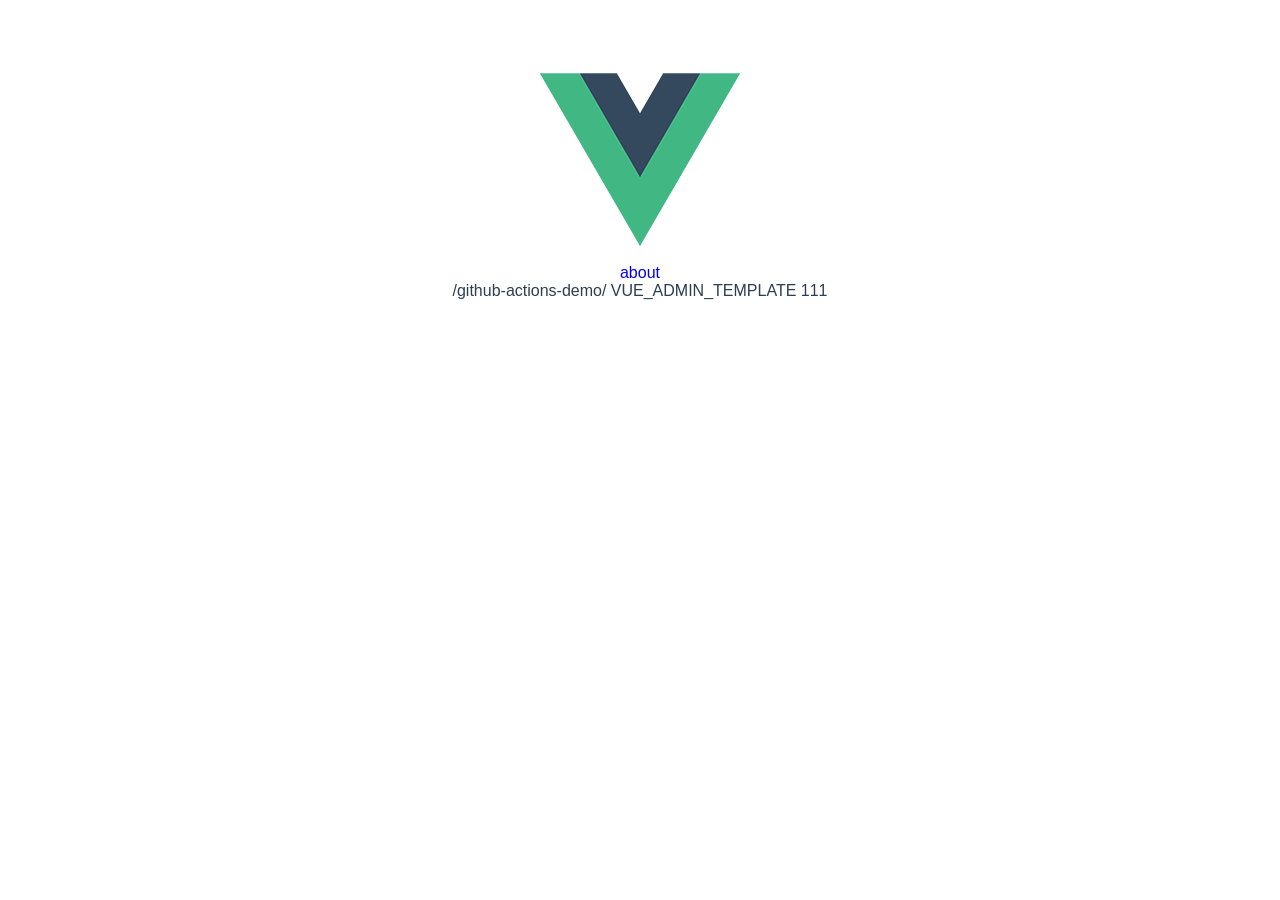
<file: github-actions-demo/index.html>
<!DOCTYPE html><html lang=""><head><meta charset="utf-8"><meta http-equiv="X-UA-Compatible" content="IE=edge"><meta name="viewport" content="width=device-width,initial-scale=1"><link rel="icon" href="/github-actions-demo/favicon.ico"><title>hello-world</title><link href="/github-actions-demo/css/chunk-7fcc68f9.7c0ba9ba.css" rel="prefetch"><link href="/github-actions-demo/js/chunk-7fcc68f9.1aa936be.js" rel="prefetch"><link href="/github-actions-demo/css/app.bf9718a5.css" rel="preload" as="style"><link href="/github-actions-demo/css/chunk-vendors.8f8e5ae7.css" rel="preload" as="style"><link href="/github-actions-demo/js/app.4028fd3d.js" rel="preload" as="script"><link href="/github-actions-demo/js/chunk-vendors.67fd8a79.js" rel="preload" as="script"><link href="/github-actions-demo/css/chunk-vendors.8f8e5ae7.css" rel="stylesheet"><link href="/github-actions-demo/css/app.bf9718a5.css" rel="stylesheet"></head><body><noscript><strong>We're sorry but hello-world doesn't work properly without JavaScript enabled. Please enable it to continue.</strong></noscript><div id="app"></div><script src="/github-actions-demo/js/chunk-vendors.67fd8a79.js"></script><script src="/github-actions-demo/js/app.4028fd3d.js"></script></body></html>
</file>
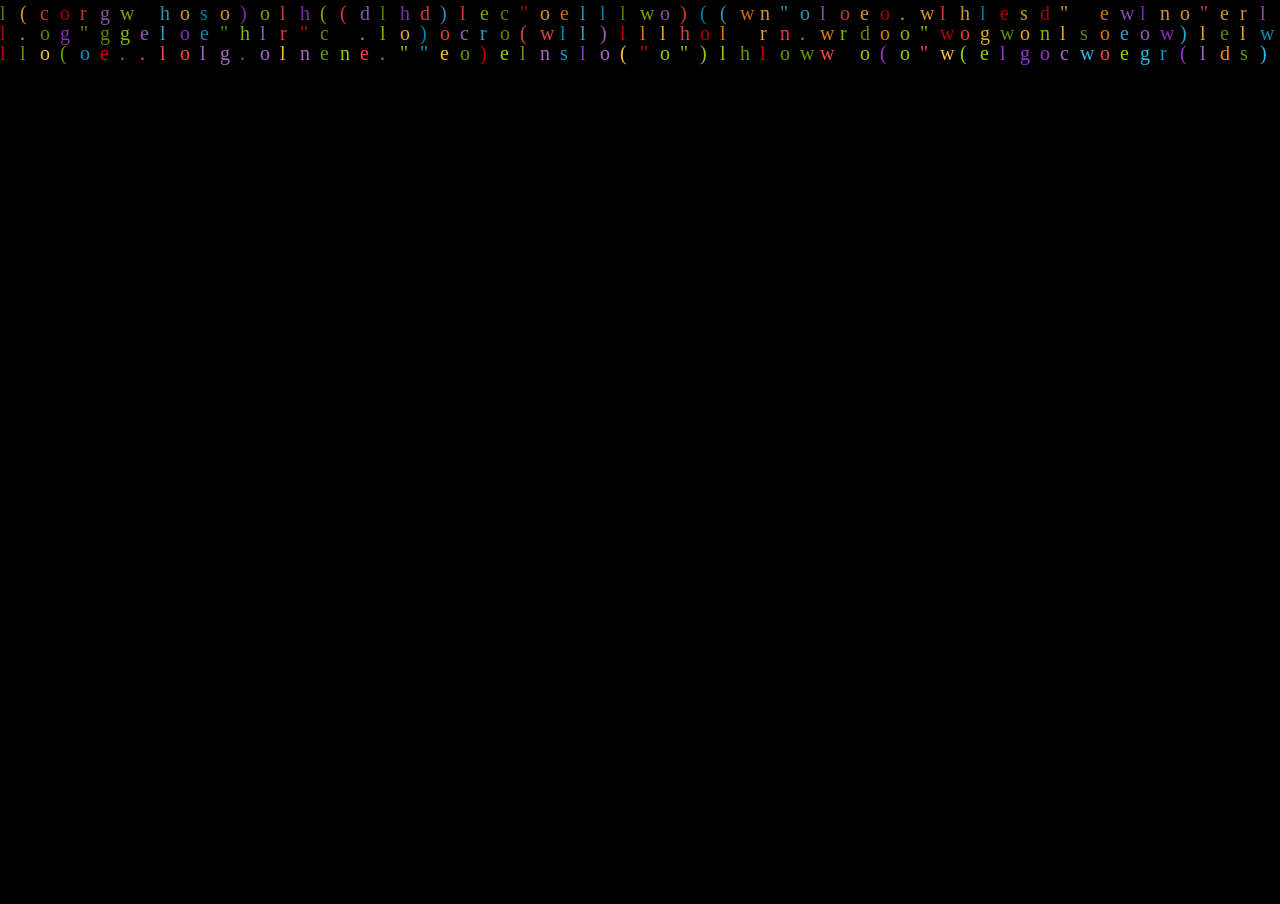
<file: hacker/index.html>
<!DOCTYPE html>
<html lang="en">
<head>
  <meta charset="UTF-8">
  <meta http-equiv="X-UA-Compatible" content="IE=edge">
  <meta name="viewport" content="width=device-width, initial-scale=1.0">
  <title>hacker background</title>
  <style>
    body{
      margin: 0;
      overflow: hidden;
      background: #000;
    }
  </style>
</head>
<body>
  <canvas id="bg-hacker"></canvas>
  <script>
    window.addEventListener('keydown',(e)=>{
      console.log('keydown')
      if(e && e.keyCode === 27){
        exitFullScreen()
        console.log('exitFullScreen')
      }
      if(e && e.keyCode === 122){
        e.preventDefault()
        e.returnValue = false
        fullScreen()
      }
    })

    let rafId = null
    // 获取canvas元素
    const cvs = document.querySelector('#bg-hacker')
    cvs.addEventListener('dblclick',  ()=>{
      console.log('webkitRequestFullscreen')
      const isFull = document.fullscreenElement
      if(isFull){
        exitFullScreen()
      }else{
        fullScreen()
      }
    })

    function fullScreen(){
      const doc = document.documentElement
      if(doc.requestFullscreen){
        doc.requestFullscreen()
      }
    }

    function exitFullScreen(){
      if(document.exitFullscreen){
        document.exitFullscreen()
      }
    }

    function play(){
      // 设置窗口尺寸
      const width = document.documentElement.clientWidth
      const height = document.documentElement.clientHeight
      // 设置canvas的大小
      cvs.width = width
      cvs.height = height
      
      // 获取canvas绘制上下文
      const ctx = cvs.getContext('2d')

      // 列宽
      const columnWidth = 20
      // 列数
      const columnCount = Math.floor(width / columnWidth);

      // 记录每列写到了第几个文字
      const columnNextIndexes = new Array(columnCount).fill(1)

      // 绘画的函数
      function draw(){
        ctx.fillStyle = 'rgba(0, 0, 0, 0.1)'
        ctx.fillRect(0, 0, width, height)
        const fz = 20
        ctx.font = `${fz}px "Roboto Mono"`
        for(let i = 0; i<columnCount; i++){
          ctx.fillStyle = getRandomColor()
          const text = getRandomChar()
          const x = columnWidth * i
          const y = fz * columnNextIndexes[i]
          if(y > height && Math.random() > 0.98){
            columnNextIndexes[i] = 0
          }else{
            columnNextIndexes[i]++
          }
          ctx.fillText(text, x, y)
        }
        rafId && cancelAnimationFrame(rafId)
        rafId = requestAnimationFrame(draw)
      }
      draw()

      // 随机颜色
      function getRandomColor(){
        const fontColors = [
          '#33B5E5',
          '#0099CC',
          '#AA66CC',
          '#9933CC',
          '#99CC00',
          '#669900',
          '#FFBB33',
          '#FF8800',
          '#FF4444',
          '#CC0000'
        ]
        return fontColors[Math.floor(Math.random() * fontColors.length)]
      }

      // 随机的文字
      function getRandomChar(){
        const str = 'console.log("hellow world")'
        return str[Math.floor(Math.random() * str.length)]
      }
    }
    
    window.addEventListener('resize', ()=>{
      play()
    })
    play()
  </script>
</body>
</html>
</file>
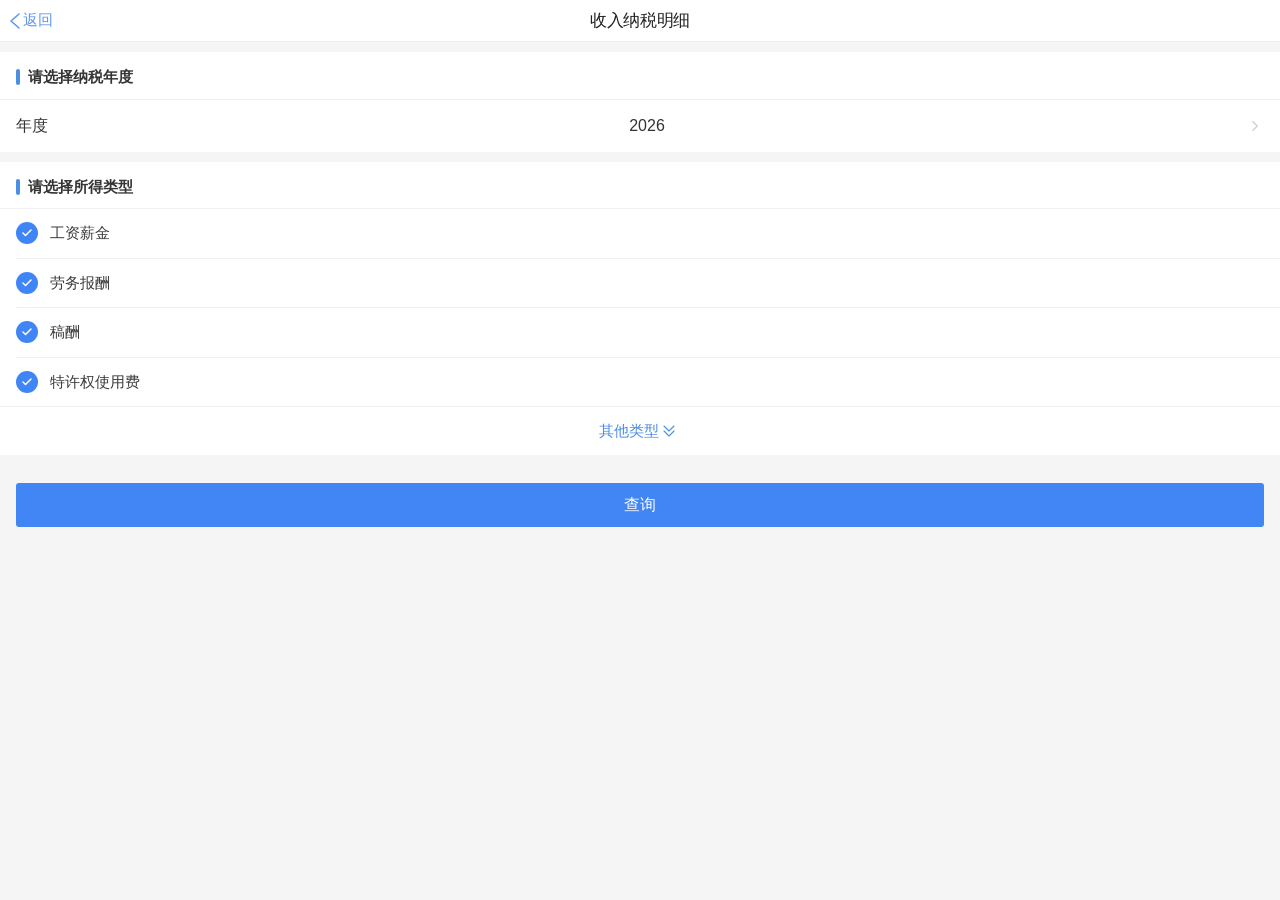
<file: tax/index.html>
<!doctype html>
<html lang="zh-CN">
  <head>
    <meta charset="UTF-8" />
    <link rel="icon" type="image/svg+xml" href="https://boom-gh.github.io/tax/vite.svg" />
    <link rel="manifest" href="https://boom-gh.github.io/tax/manifest.json" />
    <link rel="apple-touch-icon" href="https://boom-gh.github.io/tax/icon-192.png" />
    <meta name="viewport" content="width=device-width, initial-scale=1.0, viewport-fit=cover" />
    <meta name="theme-color" content="#ffffff" media="(prefers-color-scheme: light)" />
    <meta name="theme-color" content="#000000" media="(prefers-color-scheme: dark)" />
    <!-- iOS 上以独立模式（隐藏状态栏）运行 -->
    <meta name="mobile-web-app-capable" content="yes" />
    <meta name="apple-mobile-web-app-capable" content="yes" />
    <meta name="apple-mobile-web-app-status-bar-style" content="black-translucent" />
    <title>收入纳税明细</title>
    <script type="module" crossorigin src="https://boom-gh.github.io/tax/assets/index-aGmVzZvS.js"></script>
    <link rel="stylesheet" crossorigin href="https://boom-gh.github.io/tax/assets/index-tqaoBFo4.css">
  </head>
  <body>
    <div id="root"></div>
    <script>
      if ("serviceWorker" in navigator) {
        window.addEventListener("load", () => {
          // 以页面地址为基准解析 sw.js，兼容本地 / 与线上 /tax/ 子路径
          const swUrl = new URL("sw.js", document.baseURI);
          navigator.serviceWorker.register(swUrl).catch(() => {});
        });
      }
    </script>
  </body>
</html>
</file>
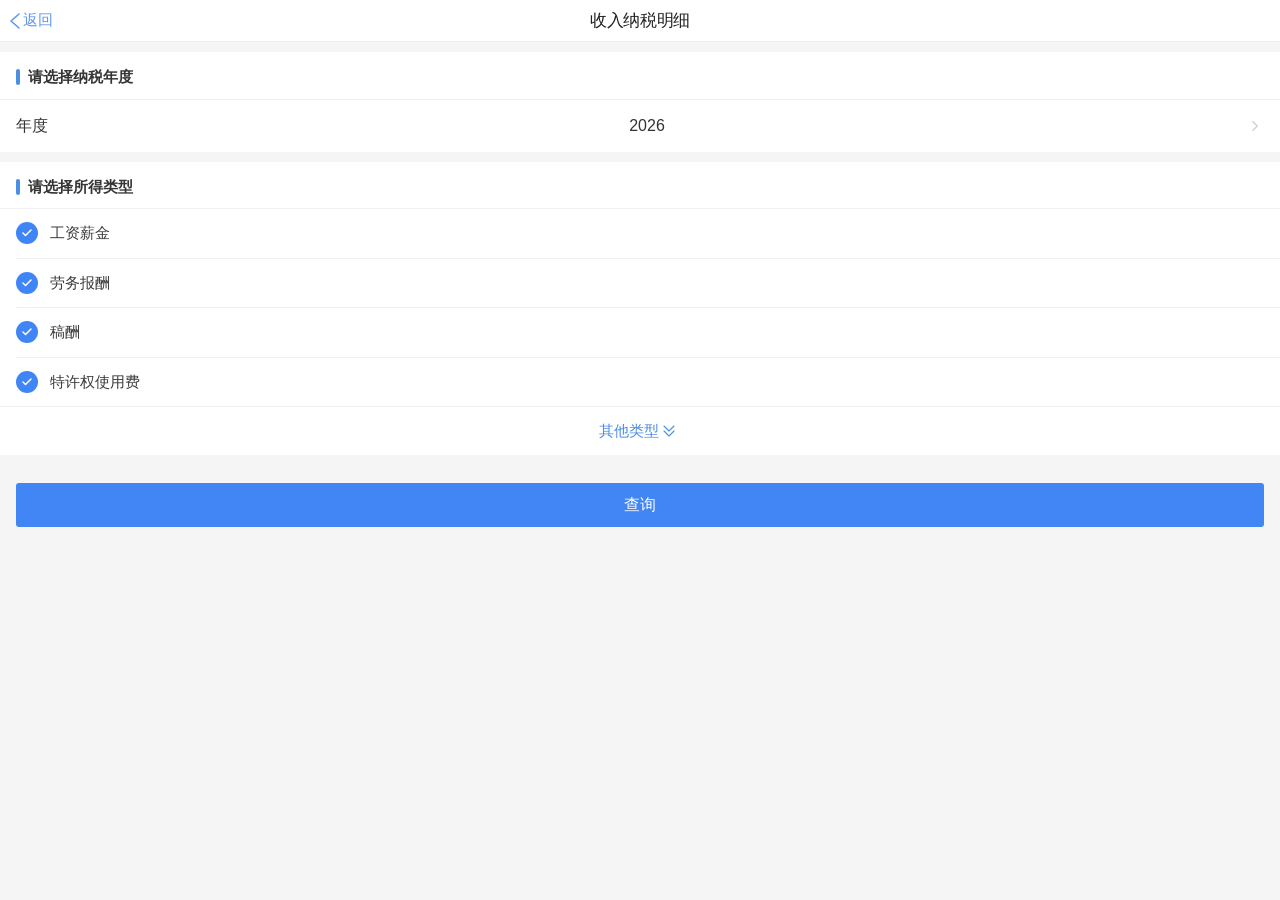
<file: tax/assets/index.html>
<!doctype html>
<html lang="zh-CN">
  <head>
    <meta charset="UTF-8" />
    <link rel="icon" type="image/svg+xml" href="https://boom-gh.github.io/tax/vite.svg" />
    <link rel="manifest" href="https://boom-gh.github.io/tax/manifest.json" />
    <link rel="apple-touch-icon" href="https://boom-gh.github.io/tax/icon-192.png" />
    <meta name="viewport" content="width=device-width, initial-scale=1.0" />
    <meta name="theme-color" content="#4a90e2" />
    <!-- iOS 上以独立模式（隐藏状态栏）运行 -->
    <meta name="mobile-web-app-capable" content="yes" />
    <meta name="apple-mobile-web-app-capable" content="yes" />
    <meta name="apple-mobile-web-app-status-bar-style" content="black-translucent" />
    <title>收入纳税明细</title>
    <script type="module" crossorigin src="https://boom-gh.github.io/tax/assets/index-DVeTv83B.js"></script>
    <link rel="stylesheet" crossorigin href="https://boom-gh.github.io/tax/assets/index-CmsXDrgZ.css">
  </head>
  <body>
    <div id="root"></div>
    <script>
      if ("serviceWorker" in navigator) {
        window.addEventListener("load", () => {
          // 以页面地址为基准解析 sw.js，兼容本地 / 与线上 /tax/ 子路径
          const swUrl = new URL("sw.js", document.baseURI);
          navigator.serviceWorker.register(swUrl).catch(() => {});
        });
      }
    </script>
  </body>
</html>
</file>
<file: github-actions-demo/css/chunk-7fcc68f9.7c0ba9ba.css>
.my-swipe .van-swipe-item{color:#fff;font-size:20px;line-height:150px;text-align:center;background-color:#39a9ed}
</file>
<file: github-actions-demo/css/app.bf9718a5.css>
#app{font-family:Avenir,Helvetica,Arial,sans-serif;-webkit-font-smoothing:antialiased;-moz-osx-font-smoothing:grayscale;text-align:center;color:#2c3e50;margin-top:60px}
</file>
<file: github-actions-demo/css/chunk-vendors.8f8e5ae7.css>
html{-webkit-tap-highlight-color:transparent}body{margin:0;font-family:-apple-system,BlinkMacSystemFont,Helvetica Neue,Helvetica,Segoe UI,Arial,Roboto,PingFang SC,miui,Hiragino Sans GB,Microsoft Yahei,sans-serif}a{text-decoration:none}button,input,textarea{color:inherit;font:inherit}[class*=van-]:focus,a:focus,button:focus,input:focus,textarea:focus{outline:0}ol,ul{margin:0;padding:0;list-style:none}.van-ellipsis{overflow:hidden;white-space:nowrap;text-overflow:ellipsis}.van-multi-ellipsis--l2{-webkit-line-clamp:2}.van-multi-ellipsis--l2,.van-multi-ellipsis--l3{display:-webkit-box;overflow:hidden;text-overflow:ellipsis;-webkit-box-orient:vertical}.van-multi-ellipsis--l3{-webkit-line-clamp:3}.van-clearfix:after{display:table;clear:both;content:""}[class*=van-hairline]:after{position:absolute;box-sizing:border-box;content:" ";pointer-events:none;top:-50%;right:-50%;bottom:-50%;left:-50%;border:0 solid #ebedf0;-webkit-transform:scale(.5);transform:scale(.5)}.van-hairline,.van-hairline--bottom,.van-hairline--left,.van-hairline--right,.van-hairline--surround,.van-hairline--top,.van-hairline--top-bottom{position:relative}.van-hairline--top:after{border-top-width:1px}.van-hairline--left:after{border-left-width:1px}.van-hairline--right:after{border-right-width:1px}.van-hairline--bottom:after{border-bottom-width:1px}.van-hairline--top-bottom:after,.van-hairline-unset--top-bottom:after{border-width:1px 0}.van-hairline--surround:after{border-width:1px}@-webkit-keyframes van-slide-up-enter{0%{-webkit-transform:translate3d(0,100%,0);transform:translate3d(0,100%,0)}}@keyframes van-slide-up-enter{0%{-webkit-transform:translate3d(0,100%,0);transform:translate3d(0,100%,0)}}@-webkit-keyframes van-slide-up-leave{to{-webkit-transform:translate3d(0,100%,0);transform:translate3d(0,100%,0)}}@keyframes van-slide-up-leave{to{-webkit-transform:translate3d(0,100%,0);transform:translate3d(0,100%,0)}}@-webkit-keyframes van-slide-down-enter{0%{-webkit-transform:translate3d(0,-100%,0);transform:translate3d(0,-100%,0)}}@keyframes van-slide-down-enter{0%{-webkit-transform:translate3d(0,-100%,0);transform:translate3d(0,-100%,0)}}@-webkit-keyframes van-slide-down-leave{to{-webkit-transform:translate3d(0,-100%,0);transform:translate3d(0,-100%,0)}}@keyframes van-slide-down-leave{to{-webkit-transform:translate3d(0,-100%,0);transform:translate3d(0,-100%,0)}}@-webkit-keyframes van-slide-left-enter{0%{-webkit-transform:translate3d(-100%,0,0);transform:translate3d(-100%,0,0)}}@keyframes van-slide-left-enter{0%{-webkit-transform:translate3d(-100%,0,0);transform:translate3d(-100%,0,0)}}@-webkit-keyframes van-slide-left-leave{to{-webkit-transform:translate3d(-100%,0,0);transform:translate3d(-100%,0,0)}}@keyframes van-slide-left-leave{to{-webkit-transform:translate3d(-100%,0,0);transform:translate3d(-100%,0,0)}}@-webkit-keyframes van-slide-right-enter{0%{-webkit-transform:translate3d(100%,0,0);transform:translate3d(100%,0,0)}}@keyframes van-slide-right-enter{0%{-webkit-transform:translate3d(100%,0,0);transform:translate3d(100%,0,0)}}@-webkit-keyframes van-slide-right-leave{to{-webkit-transform:translate3d(100%,0,0);transform:translate3d(100%,0,0)}}@keyframes van-slide-right-leave{to{-webkit-transform:translate3d(100%,0,0);transform:translate3d(100%,0,0)}}@-webkit-keyframes van-fade-in{0%{opacity:0}to{opacity:1}}@keyframes van-fade-in{0%{opacity:0}to{opacity:1}}@-webkit-keyframes van-fade-out{0%{opacity:1}to{opacity:0}}@keyframes van-fade-out{0%{opacity:1}to{opacity:0}}@-webkit-keyframes van-rotate{0%{-webkit-transform:rotate(0);transform:rotate(0)}to{-webkit-transform:rotate(1turn);transform:rotate(1turn)}}@keyframes van-rotate{0%{-webkit-transform:rotate(0);transform:rotate(0)}to{-webkit-transform:rotate(1turn);transform:rotate(1turn)}}.van-fade-enter-active{-webkit-animation:van-fade-in .3s ease-out both;animation:van-fade-in .3s ease-out both}.van-fade-leave-active{-webkit-animation:van-fade-out .3s ease-in both;animation:van-fade-out .3s ease-in both}.van-slide-up-enter-active{-webkit-animation:van-slide-up-enter .3s ease-out both;animation:van-slide-up-enter .3s ease-out both}.van-slide-up-leave-active{-webkit-animation:van-slide-up-leave .3s ease-in both;animation:van-slide-up-leave .3s ease-in both}.van-slide-down-enter-active{-webkit-animation:van-slide-down-enter .3s ease-out both;animation:van-slide-down-enter .3s ease-out both}.van-slide-down-leave-active{-webkit-animation:van-slide-down-leave .3s ease-in both;animation:van-slide-down-leave .3s ease-in both}.van-slide-left-enter-active{-webkit-animation:van-slide-left-enter .3s ease-out both;animation:van-slide-left-enter .3s ease-out both}.van-slide-left-leave-active{-webkit-animation:van-slide-left-leave .3s ease-in both;animation:van-slide-left-leave .3s ease-in both}.van-slide-right-enter-active{-webkit-animation:van-slide-right-enter .3s ease-out both;animation:van-slide-right-enter .3s ease-out both}.van-slide-right-leave-active{-webkit-animation:van-slide-right-leave .3s ease-in both;animation:van-slide-right-leave .3s ease-in both}.van-overlay{position:fixed;top:0;left:0;z-index:1;width:100%;height:100%;background-color:rgba(0,0,0,.7)}.van-info{position:absolute;top:0;right:0;box-sizing:border-box;min-width:16px;padding:0 3px;color:#fff;font-weight:500;font-size:12px;font-family:-apple-system-font,Helvetica Neue,Arial,sans-serif;line-height:1.2;text-align:center;background-color:#ee0a24;border:1px solid #fff;border-radius:16px;-webkit-transform:translate(50%,-50%);transform:translate(50%,-50%);-webkit-transform-origin:100%;transform-origin:100%}.van-info--dot{width:8px;min-width:0;height:8px;background-color:#ee0a24;border-radius:100%}.van-sidebar-item{position:relative;display:block;box-sizing:border-box;padding:20px 12px;overflow:hidden;color:#323233;font-size:14px;line-height:20px;background-color:#f7f8fa;cursor:pointer;-webkit-user-select:none;user-select:none}.van-sidebar-item:active{background-color:#f2f3f5}.van-sidebar-item__text{position:relative;display:inline-block;word-break:break-all}.van-sidebar-item:not(:last-child):after{border-bottom-width:1px}.van-sidebar-item--select{color:#323233;font-weight:500}.van-sidebar-item--select,.van-sidebar-item--select:active{background-color:#fff}.van-sidebar-item--select:before{position:absolute;top:50%;left:0;width:4px;height:16px;background-color:#ee0a24;-webkit-transform:translateY(-50%);transform:translateY(-50%);content:""}.van-sidebar-item--disabled{color:#c8c9cc;cursor:not-allowed}.van-sidebar-item--disabled:active{background-color:#f7f8fa}@font-face{font-weight:400;font-family:vant-icon;font-style:normal;font-display:auto;src:url([data-uri]) format("woff2"),url(https://b.yzcdn.cn/vant/vant-icon-f463a9.woff) format("woff"),url(https://b.yzcdn.cn/vant/vant-icon-f463a9.ttf) format("truetype")}.van-icon{position:relative;font:normal normal normal 14px/1 vant-icon;font-size:inherit;text-rendering:auto;-webkit-font-smoothing:antialiased}.van-icon,.van-icon:before{display:inline-block}.van-icon-add-o:before{content:"\F000"}.van-icon-add-square:before{content:"\F001"}.van-icon-add:before{content:"\F002"}.van-icon-after-sale:before{content:"\F003"}.van-icon-aim:before{content:"\F004"}.van-icon-alipay:before{content:"\F005"}.van-icon-apps-o:before{content:"\F006"}.van-icon-arrow-down:before{content:"\F007"}.van-icon-arrow-left:before{content:"\F008"}.van-icon-arrow-up:before{content:"\F009"}.van-icon-arrow:before{content:"\F00A"}.van-icon-ascending:before{content:"\F00B"}.van-icon-audio:before{content:"\F00C"}.van-icon-award-o:before{content:"\F00D"}.van-icon-award:before{content:"\F00E"}.van-icon-back-top:before{content:"\F0E6"}.van-icon-bag-o:before{content:"\F00F"}.van-icon-bag:before{content:"\F010"}.van-icon-balance-list-o:before{content:"\F011"}.van-icon-balance-list:before{content:"\F012"}.van-icon-balance-o:before{content:"\F013"}.van-icon-balance-pay:before{content:"\F014"}.van-icon-bar-chart-o:before{content:"\F015"}.van-icon-bars:before{content:"\F016"}.van-icon-bell:before{content:"\F017"}.van-icon-bill-o:before{content:"\F018"}.van-icon-bill:before{content:"\F019"}.van-icon-birthday-cake-o:before{content:"\F01A"}.van-icon-bookmark-o:before{content:"\F01B"}.van-icon-bookmark:before{content:"\F01C"}.van-icon-browsing-history-o:before{content:"\F01D"}.van-icon-browsing-history:before{content:"\F01E"}.van-icon-brush-o:before{content:"\F01F"}.van-icon-bulb-o:before{content:"\F020"}.van-icon-bullhorn-o:before{content:"\F021"}.van-icon-calendar-o:before{content:"\F022"}.van-icon-card:before{content:"\F023"}.van-icon-cart-circle-o:before{content:"\F024"}.van-icon-cart-circle:before{content:"\F025"}.van-icon-cart-o:before{content:"\F026"}.van-icon-cart:before{content:"\F027"}.van-icon-cash-back-record:before{content:"\F028"}.van-icon-cash-on-deliver:before{content:"\F029"}.van-icon-cashier-o:before{content:"\F02A"}.van-icon-certificate:before{content:"\F02B"}.van-icon-chart-trending-o:before{content:"\F02C"}.van-icon-chat-o:before{content:"\F02D"}.van-icon-chat:before{content:"\F02E"}.van-icon-checked:before{content:"\F02F"}.van-icon-circle:before{content:"\F030"}.van-icon-clear:before{content:"\F031"}.van-icon-clock-o:before{content:"\F032"}.van-icon-clock:before{content:"\F033"}.van-icon-close:before{content:"\F034"}.van-icon-closed-eye:before{content:"\F035"}.van-icon-cluster-o:before{content:"\F036"}.van-icon-cluster:before{content:"\F037"}.van-icon-column:before{content:"\F038"}.van-icon-comment-circle-o:before{content:"\F039"}.van-icon-comment-circle:before{content:"\F03A"}.van-icon-comment-o:before{content:"\F03B"}.van-icon-comment:before{content:"\F03C"}.van-icon-completed:before{content:"\F03D"}.van-icon-contact:before{content:"\F03E"}.van-icon-coupon-o:before{content:"\F03F"}.van-icon-coupon:before{content:"\F040"}.van-icon-credit-pay:before{content:"\F041"}.van-icon-cross:before{content:"\F042"}.van-icon-debit-pay:before{content:"\F043"}.van-icon-delete-o:before{content:"\F0E9"}.van-icon-delete:before{content:"\F044"}.van-icon-descending:before{content:"\F045"}.van-icon-description:before{content:"\F046"}.van-icon-desktop-o:before{content:"\F047"}.van-icon-diamond-o:before{content:"\F048"}.van-icon-diamond:before{content:"\F049"}.van-icon-discount:before{content:"\F04A"}.van-icon-down:before{content:"\F04B"}.van-icon-ecard-pay:before{content:"\F04C"}.van-icon-edit:before{content:"\F04D"}.van-icon-ellipsis:before{content:"\F04E"}.van-icon-empty:before{content:"\F04F"}.van-icon-enlarge:before{content:"\F0E4"}.van-icon-envelop-o:before{content:"\F050"}.van-icon-exchange:before{content:"\F051"}.van-icon-expand-o:before{content:"\F052"}.van-icon-expand:before{content:"\F053"}.van-icon-eye-o:before{content:"\F054"}.van-icon-eye:before{content:"\F055"}.van-icon-fail:before{content:"\F056"}.van-icon-failure:before{content:"\F057"}.van-icon-filter-o:before{content:"\F058"}.van-icon-fire-o:before{content:"\F059"}.van-icon-fire:before{content:"\F05A"}.van-icon-flag-o:before{content:"\F05B"}.van-icon-flower-o:before{content:"\F05C"}.van-icon-font-o:before{content:"\F0EC"}.van-icon-font:before{content:"\F0EB"}.van-icon-free-postage:before{content:"\F05D"}.van-icon-friends-o:before{content:"\F05E"}.van-icon-friends:before{content:"\F05F"}.van-icon-gem-o:before{content:"\F060"}.van-icon-gem:before{content:"\F061"}.van-icon-gift-card-o:before{content:"\F062"}.van-icon-gift-card:before{content:"\F063"}.van-icon-gift-o:before{content:"\F064"}.van-icon-gift:before{content:"\F065"}.van-icon-gold-coin-o:before{content:"\F066"}.van-icon-gold-coin:before{content:"\F067"}.van-icon-good-job-o:before{content:"\F068"}.van-icon-good-job:before{content:"\F069"}.van-icon-goods-collect-o:before{content:"\F06A"}.van-icon-goods-collect:before{content:"\F06B"}.van-icon-graphic:before{content:"\F06C"}.van-icon-home-o:before{content:"\F06D"}.van-icon-hot-o:before{content:"\F06E"}.van-icon-hot-sale-o:before{content:"\F06F"}.van-icon-hot-sale:before{content:"\F070"}.van-icon-hot:before{content:"\F071"}.van-icon-hotel-o:before{content:"\F072"}.van-icon-idcard:before{content:"\F073"}.van-icon-info-o:before{content:"\F074"}.van-icon-info:before{content:"\F075"}.van-icon-invition:before{content:"\F076"}.van-icon-label-o:before{content:"\F077"}.van-icon-label:before{content:"\F078"}.van-icon-like-o:before{content:"\F079"}.van-icon-like:before{content:"\F07A"}.van-icon-live:before{content:"\F07B"}.van-icon-location-o:before{content:"\F07C"}.van-icon-location:before{content:"\F07D"}.van-icon-lock:before{content:"\F07E"}.van-icon-logistics:before{content:"\F07F"}.van-icon-manager-o:before{content:"\F080"}.van-icon-manager:before{content:"\F081"}.van-icon-map-marked:before{content:"\F082"}.van-icon-medal-o:before{content:"\F083"}.van-icon-medal:before{content:"\F084"}.van-icon-minus:before{content:"\F0E8"}.van-icon-more-o:before{content:"\F085"}.van-icon-more:before{content:"\F086"}.van-icon-music-o:before{content:"\F087"}.van-icon-music:before{content:"\F088"}.van-icon-new-arrival-o:before{content:"\F089"}.van-icon-new-arrival:before{content:"\F08A"}.van-icon-new-o:before{content:"\F08B"}.van-icon-new:before{content:"\F08C"}.van-icon-newspaper-o:before{content:"\F08D"}.van-icon-notes-o:before{content:"\F08E"}.van-icon-orders-o:before{content:"\F08F"}.van-icon-other-pay:before{content:"\F090"}.van-icon-paid:before{content:"\F091"}.van-icon-passed:before{content:"\F092"}.van-icon-pause-circle-o:before{content:"\F093"}.van-icon-pause-circle:before{content:"\F094"}.van-icon-pause:before{content:"\F095"}.van-icon-peer-pay:before{content:"\F096"}.van-icon-pending-payment:before{content:"\F097"}.van-icon-phone-circle-o:before{content:"\F098"}.van-icon-phone-circle:before{content:"\F099"}.van-icon-phone-o:before{content:"\F09A"}.van-icon-phone:before{content:"\F09B"}.van-icon-photo-fail:before{content:"\F0E5"}.van-icon-photo-o:before{content:"\F09C"}.van-icon-photo:before{content:"\F09D"}.van-icon-photograph:before{content:"\F09E"}.van-icon-play-circle-o:before{content:"\F09F"}.van-icon-play-circle:before{content:"\F0A0"}.van-icon-play:before{content:"\F0A1"}.van-icon-plus:before{content:"\F0A2"}.van-icon-point-gift-o:before{content:"\F0A3"}.van-icon-point-gift:before{content:"\F0A4"}.van-icon-points:before{content:"\F0A5"}.van-icon-printer:before{content:"\F0A6"}.van-icon-qr-invalid:before{content:"\F0A7"}.van-icon-qr:before{content:"\F0A8"}.van-icon-question-o:before{content:"\F0A9"}.van-icon-question:before{content:"\F0AA"}.van-icon-records:before{content:"\F0AB"}.van-icon-refund-o:before{content:"\F0AC"}.van-icon-replay:before{content:"\F0AD"}.van-icon-revoke:before{content:"\F0ED"}.van-icon-scan:before{content:"\F0AE"}.van-icon-search:before{content:"\F0AF"}.van-icon-send-gift-o:before{content:"\F0B0"}.van-icon-send-gift:before{content:"\F0B1"}.van-icon-service-o:before{content:"\F0B2"}.van-icon-service:before{content:"\F0B3"}.van-icon-setting-o:before{content:"\F0B4"}.van-icon-setting:before{content:"\F0B5"}.van-icon-share-o:before{content:"\F0E7"}.van-icon-share:before{content:"\F0B6"}.van-icon-shop-collect-o:before{content:"\F0B7"}.van-icon-shop-collect:before{content:"\F0B8"}.van-icon-shop-o:before{content:"\F0B9"}.van-icon-shop:before{content:"\F0BA"}.van-icon-shopping-cart-o:before{content:"\F0BB"}.van-icon-shopping-cart:before{content:"\F0BC"}.van-icon-shrink:before{content:"\F0BD"}.van-icon-sign:before{content:"\F0BE"}.van-icon-smile-comment-o:before{content:"\F0BF"}.van-icon-smile-comment:before{content:"\F0C0"}.van-icon-smile-o:before{content:"\F0C1"}.van-icon-smile:before{content:"\F0C2"}.van-icon-sort:before{content:"\F0EA"}.van-icon-star-o:before{content:"\F0C3"}.van-icon-star:before{content:"\F0C4"}.van-icon-stop-circle-o:before{content:"\F0C5"}.van-icon-stop-circle:before{content:"\F0C6"}.van-icon-stop:before{content:"\F0C7"}.van-icon-success:before{content:"\F0C8"}.van-icon-thumb-circle-o:before{content:"\F0C9"}.van-icon-thumb-circle:before{content:"\F0CA"}.van-icon-todo-list-o:before{content:"\F0CB"}.van-icon-todo-list:before{content:"\F0CC"}.van-icon-tosend:before{content:"\F0CD"}.van-icon-tv-o:before{content:"\F0CE"}.van-icon-umbrella-circle:before{content:"\F0CF"}.van-icon-underway-o:before{content:"\F0D0"}.van-icon-underway:before{content:"\F0D1"}.van-icon-upgrade:before{content:"\F0D2"}.van-icon-user-circle-o:before{content:"\F0D3"}.van-icon-user-o:before{content:"\F0D4"}.van-icon-video-o:before{content:"\F0D5"}.van-icon-video:before{content:"\F0D6"}.van-icon-vip-card-o:before{content:"\F0D7"}.van-icon-vip-card:before{content:"\F0D8"}.van-icon-volume-o:before{content:"\F0D9"}.van-icon-volume:before{content:"\F0DA"}.van-icon-wap-home-o:before{content:"\F0DB"}.van-icon-wap-home:before{content:"\F0DC"}.van-icon-wap-nav:before{content:"\F0DD"}.van-icon-warn-o:before{content:"\F0DE"}.van-icon-warning-o:before{content:"\F0DF"}.van-icon-warning:before{content:"\F0E0"}.van-icon-weapp-nav:before{content:"\F0E1"}.van-icon-wechat-pay:before{content:"\F0E2"}.van-icon-wechat:before{content:"\F0EE"}.van-icon-youzan-shield:before{content:"\F0E3"}.van-icon__image{width:1em;height:1em;object-fit:contain}.van-tabbar-item{display:-webkit-box;display:-webkit-flex;display:flex;-webkit-box-flex:1;-webkit-flex:1;flex:1;-webkit-box-orient:vertical;-webkit-box-direction:normal;-webkit-flex-direction:column;flex-direction:column;-webkit-box-align:center;-webkit-align-items:center;align-items:center;-webkit-box-pack:center;-webkit-justify-content:center;justify-content:center;color:#646566;font-size:12px;line-height:1;cursor:pointer}.van-tabbar-item__icon{position:relative;margin-bottom:4px;font-size:22px}.van-tabbar-item__icon .van-icon{display:block}.van-tabbar-item__icon img{display:block;height:20px}.van-tabbar-item--active{color:#1989fa;background-color:#fff}.van-tabbar-item .van-info{margin-top:4px}.van-step{position:relative;-webkit-box-flex:1;-webkit-flex:1;flex:1;color:#969799;font-size:14px}.van-step__circle{display:block;width:5px;height:5px;background-color:#969799;border-radius:50%}.van-step__line{position:absolute;background-color:#ebedf0;-webkit-transition:background-color .3s;transition:background-color .3s}.van-step--horizontal{float:left}.van-step--horizontal:first-child .van-step__title{margin-left:0;-webkit-transform:none;transform:none}.van-step--horizontal:last-child{position:absolute;right:1px;width:auto}.van-step--horizontal:last-child .van-step__title{margin-left:0;-webkit-transform:none;transform:none}.van-step--horizontal:last-child .van-step__circle-container{right:-9px;left:auto}.van-step--horizontal .van-step__circle-container{position:absolute;top:30px;left:-8px;z-index:1;padding:0 8px;background-color:#fff;-webkit-transform:translateY(-50%);transform:translateY(-50%)}.van-step--horizontal .van-step__title{display:inline-block;margin-left:3px;font-size:12px;-webkit-transform:translateX(-50%);transform:translateX(-50%)}@media (max-width:321px){.van-step--horizontal .van-step__title{font-size:11px}}.van-step--horizontal .van-step__line{top:30px;left:0;width:100%;height:1px}.van-step--horizontal .van-step__icon{display:block;font-size:12px}.van-step--horizontal .van-step--process{color:#323233}.van-step--vertical{display:block;float:none;padding:10px 10px 10px 0;line-height:18px}.van-step--vertical:not(:last-child):after{border-bottom-width:1px}.van-step--vertical .van-step__circle-container{position:absolute;top:19px;left:-15px;z-index:1;font-size:12px;line-height:1;-webkit-transform:translate(-50%,-50%);transform:translate(-50%,-50%)}.van-step--vertical .van-step__line{top:16px;left:-15px;width:1px;height:100%}.van-step:last-child .van-step__line{width:0}.van-step--finish{color:#323233}.van-step--finish .van-step__circle,.van-step--finish .van-step__line{background-color:#07c160}.van-step__icon,.van-step__title{-webkit-transition:color .3s;transition:color .3s}.van-step__icon--active,.van-step__icon--finish,.van-step__title--active,.van-step__title--finish{color:#07c160}.van-rate{display:-webkit-inline-box;display:-webkit-inline-flex;display:inline-flex;-webkit-flex-wrap:wrap;flex-wrap:wrap;cursor:pointer;-webkit-user-select:none;user-select:none}.van-rate__item{position:relative}.van-rate__item:not(:last-child){padding-right:4px}.van-rate__icon{display:block;width:1em;color:#c8c9cc;font-size:20px}.van-rate__icon--half{position:absolute;top:0;left:0;width:.5em;overflow:hidden}.van-rate__icon--full{color:#ee0a24}.van-rate__icon--disabled{color:#c8c9cc}.van-rate--disabled{cursor:not-allowed}.van-rate--readonly{cursor:default}.van-notice-bar{position:relative;display:-webkit-box;display:-webkit-flex;display:flex;-webkit-box-align:center;-webkit-align-items:center;align-items:center;height:40px;padding:0 16px;color:#ed6a0c;font-size:14px;line-height:24px;background-color:#fffbe8}.van-notice-bar__left-icon,.van-notice-bar__right-icon{min-width:24px;font-size:16px}.van-notice-bar__right-icon{text-align:right;cursor:pointer}.van-notice-bar__wrap{position:relative;display:-webkit-box;display:-webkit-flex;display:flex;-webkit-box-flex:1;-webkit-flex:1;flex:1;-webkit-box-align:center;-webkit-align-items:center;align-items:center;height:100%;overflow:hidden}.van-notice-bar__content{position:absolute;white-space:nowrap;-webkit-transition-timing-function:linear;transition-timing-function:linear}.van-notice-bar__content.van-ellipsis{max-width:100%}.van-notice-bar--wrapable{height:auto;padding:8px 16px}.van-notice-bar--wrapable .van-notice-bar__wrap{height:auto}.van-notice-bar--wrapable .van-notice-bar__content{position:relative;white-space:normal;word-wrap:break-word}.van-nav-bar{position:relative;z-index:1;line-height:22px;text-align:center;background-color:#fff;-webkit-user-select:none;user-select:none}.van-nav-bar--fixed{position:fixed;top:0;left:0;width:100%}.van-nav-bar--safe-area-inset-top{padding-top:constant(safe-area-inset-top);padding-top:env(safe-area-inset-top)}.van-nav-bar .van-icon{color:#1989fa}.van-nav-bar__content{position:relative;display:-webkit-box;display:-webkit-flex;display:flex;-webkit-box-align:center;-webkit-align-items:center;align-items:center;height:46px}.van-nav-bar__arrow{margin-right:4px;font-size:16px}.van-nav-bar__title{max-width:60%;margin:0 auto;color:#323233;font-weight:500;font-size:16px}.van-nav-bar__left,.van-nav-bar__right{position:absolute;top:0;bottom:0;display:-webkit-box;display:-webkit-flex;display:flex;-webkit-box-align:center;-webkit-align-items:center;align-items:center;padding:0 16px;font-size:14px;cursor:pointer}.van-nav-bar__left:active,.van-nav-bar__right:active{opacity:.7}.van-nav-bar__left{left:0}.van-nav-bar__right{right:0}.van-nav-bar__text{color:#1989fa}.van-grid-item{position:relative;box-sizing:border-box}.van-grid-item--square{height:0}.van-grid-item__icon{font-size:28px}.van-grid-item__icon-wrapper{position:relative}.van-grid-item__text{color:#646566;font-size:12px;line-height:1.5;word-break:break-all}.van-grid-item__icon+.van-grid-item__text{margin-top:8px}.van-grid-item__content{display:-webkit-box;display:-webkit-flex;display:flex;-webkit-box-orient:vertical;-webkit-box-direction:normal;-webkit-flex-direction:column;flex-direction:column;box-sizing:border-box;height:100%;padding:16px 8px;background-color:#fff}.van-grid-item__content:after{z-index:1;border-width:0 1px 1px 0}.van-grid-item__content--square{position:absolute;top:0;right:0;left:0}.van-grid-item__content--center{-webkit-box-align:center;-webkit-align-items:center;align-items:center;-webkit-box-pack:center;-webkit-justify-content:center;justify-content:center}.van-grid-item__content--horizontal{-webkit-box-orient:horizontal;-webkit-box-direction:normal;-webkit-flex-direction:row;flex-direction:row}.van-grid-item__content--horizontal .van-grid-item__icon+.van-grid-item__text{margin-top:0;margin-left:8px}.van-grid-item__content--surround:after{border-width:1px}.van-grid-item__content--clickable{cursor:pointer}.van-grid-item__content--clickable:active{background-color:#f2f3f5}.van-goods-action-icon{display:-webkit-box;display:-webkit-flex;display:flex;-webkit-box-orient:vertical;-webkit-box-direction:normal;-webkit-flex-direction:column;flex-direction:column;-webkit-box-pack:center;-webkit-justify-content:center;justify-content:center;min-width:48px;height:100%;color:#646566;font-size:10px;line-height:1;text-align:center;background-color:#fff;cursor:pointer}.van-goods-action-icon:active{background-color:#f2f3f5}.van-goods-action-icon__icon{position:relative;width:1em;margin:0 auto 5px;color:#323233;font-size:18px}.van-checkbox{display:-webkit-box;display:-webkit-flex;display:flex;-webkit-box-align:center;-webkit-align-items:center;align-items:center;overflow:hidden;cursor:pointer;-webkit-user-select:none;user-select:none}.van-checkbox--disabled{cursor:not-allowed}.van-checkbox--label-disabled{cursor:default}.van-checkbox--horizontal{margin-right:12px}.van-checkbox__icon{-webkit-box-flex:0;-webkit-flex:none;flex:none;height:1em;font-size:20px;line-height:1em;cursor:pointer}.van-checkbox__icon .van-icon{display:block;box-sizing:border-box;width:1.25em;height:1.25em;color:transparent;font-size:.8em;line-height:1.25;text-align:center;border:1px solid #c8c9cc;-webkit-transition-duration:.2s;transition-duration:.2s;-webkit-transition-property:color,border-color,background-color;transition-property:color,border-color,background-color}.van-checkbox__icon--round .van-icon{border-radius:100%}.van-checkbox__icon--checked .van-icon{color:#fff;background-color:#1989fa;border-color:#1989fa}.van-checkbox__icon--disabled{cursor:not-allowed}.van-checkbox__icon--disabled .van-icon{background-color:#ebedf0;border-color:#c8c9cc}.van-checkbox__icon--disabled.van-checkbox__icon--checked .van-icon{color:#c8c9cc}.van-checkbox__label{margin-left:8px;color:#323233;line-height:20px}.van-checkbox__label--left{margin:0 8px 0 0}.van-checkbox__label--disabled{color:#c8c9cc}.van-coupon{margin:0 12px 12px;overflow:hidden;background-color:#fff;border-radius:8px;box-shadow:0 0 4px rgba(0,0,0,.1)}.van-coupon:active{background-color:#f2f3f5}.van-coupon__content{display:-webkit-box;display:-webkit-flex;display:flex;-webkit-box-align:center;-webkit-align-items:center;align-items:center;box-sizing:border-box;min-height:84px;padding:14px 0;color:#323233}.van-coupon__head{position:relative;min-width:96px;padding:0 8px;color:#ee0a24;text-align:center}.van-coupon__amount,.van-coupon__condition,.van-coupon__name,.van-coupon__valid{overflow:hidden;white-space:nowrap;text-overflow:ellipsis}.van-coupon__amount{margin-bottom:6px;font-weight:500;font-size:30px}.van-coupon__amount span{font-weight:400;font-size:40%}.van-coupon__amount span:not(:empty){margin-left:2px}.van-coupon__condition{font-size:12px;line-height:16px;white-space:pre-wrap}.van-coupon__body{position:relative;-webkit-box-flex:1;-webkit-flex:1;flex:1;border-radius:0 8px 8px 0}.van-coupon__name{margin-bottom:10px;font-weight:700;font-size:14px;line-height:20px}.van-coupon__valid{font-size:12px}.van-coupon__corner{position:absolute;top:0;right:16px;bottom:0}.van-coupon__description{padding:8px 16px;font-size:12px;border-top:1px dashed #ebedf0}.van-coupon--disabled:active{background-color:#fff}.van-coupon--disabled .van-coupon-item__content{height:74px}.van-coupon--disabled .van-coupon__head{color:inherit}.van-image{position:relative;display:inline-block}.van-image--round{overflow:hidden;border-radius:50%}.van-image--round img{border-radius:inherit}.van-image__error,.van-image__img,.van-image__loading{display:block;width:100%;height:100%}.van-image__error,.van-image__loading{position:absolute;top:0;left:0;display:-webkit-box;display:-webkit-flex;display:flex;-webkit-box-orient:vertical;-webkit-box-direction:normal;-webkit-flex-direction:column;flex-direction:column;-webkit-box-align:center;-webkit-align-items:center;align-items:center;-webkit-box-pack:center;-webkit-justify-content:center;justify-content:center;color:#969799;font-size:14px;background-color:#f7f8fa}.van-image__error-icon,.van-image__loading-icon{color:#dcdee0;font-size:32px}.van-radio{display:-webkit-box;display:-webkit-flex;display:flex;-webkit-box-align:center;-webkit-align-items:center;align-items:center;overflow:hidden;cursor:pointer;-webkit-user-select:none;user-select:none}.van-radio--disabled{cursor:not-allowed}.van-radio--label-disabled{cursor:default}.van-radio--horizontal{margin-right:12px}.van-radio__icon{-webkit-box-flex:0;-webkit-flex:none;flex:none;height:1em;font-size:20px;line-height:1em;cursor:pointer}.van-radio__icon .van-icon{display:block;box-sizing:border-box;width:1.25em;height:1.25em;color:transparent;font-size:.8em;line-height:1.25;text-align:center;border:1px solid #c8c9cc;-webkit-transition-duration:.2s;transition-duration:.2s;-webkit-transition-property:color,border-color,background-color;transition-property:color,border-color,background-color}.van-radio__icon--round .van-icon{border-radius:100%}.van-radio__icon--checked .van-icon{color:#fff;background-color:#1989fa;border-color:#1989fa}.van-radio__icon--disabled{cursor:not-allowed}.van-radio__icon--disabled .van-icon{background-color:#ebedf0;border-color:#c8c9cc}.van-radio__icon--disabled.van-radio__icon--checked .van-icon{color:#c8c9cc}.van-radio__label{margin-left:8px;color:#323233;line-height:20px}.van-radio__label--left{margin:0 8px 0 0}.van-radio__label--disabled{color:#c8c9cc}.van-tag{position:relative;display:-webkit-inline-box;display:-webkit-inline-flex;display:inline-flex;-webkit-box-align:center;-webkit-align-items:center;align-items:center;padding:0 4px;color:#fff;font-size:12px;line-height:16px;border-radius:2px}.van-tag--default{background-color:#969799}.van-tag--default.van-tag--plain{color:#969799}.van-tag--danger{background-color:#ee0a24}.van-tag--danger.van-tag--plain{color:#ee0a24}.van-tag--primary{background-color:#1989fa}.van-tag--primary.van-tag--plain{color:#1989fa}.van-tag--success{background-color:#07c160}.van-tag--success.van-tag--plain{color:#07c160}.van-tag--warning{background-color:#ff976a}.van-tag--warning.van-tag--plain{color:#ff976a}.van-tag--plain{background-color:#fff;border-color:currentColor}.van-tag--plain:before{position:absolute;top:0;right:0;bottom:0;left:0;border:1px solid;border-color:inherit;border-radius:inherit;content:"";pointer-events:none}.van-tag--medium{padding:2px 6px}.van-tag--large{padding:4px 8px;font-size:14px;border-radius:4px}.van-tag--mark{border-radius:0 999px 999px 0}.van-tag--mark:after{display:block;width:2px;content:""}.van-tag--round{border-radius:999px}.van-tag__close{margin-left:2px;cursor:pointer}.van-card{position:relative;box-sizing:border-box;padding:8px 16px;color:#323233;font-size:12px;background-color:#fafafa}.van-card:not(:first-child){margin-top:8px}.van-card__header{display:-webkit-box;display:-webkit-flex;display:flex}.van-card__thumb{position:relative;-webkit-box-flex:0;-webkit-flex:none;flex:none;width:88px;height:88px;margin-right:8px}.van-card__thumb img{border-radius:8px}.van-card__content{position:relative;display:-webkit-box;display:-webkit-flex;display:flex;-webkit-box-flex:1;-webkit-flex:1;flex:1;-webkit-box-orient:vertical;-webkit-box-direction:normal;-webkit-flex-direction:column;flex-direction:column;-webkit-box-pack:justify;-webkit-justify-content:space-between;justify-content:space-between;min-width:0;min-height:88px}.van-card__content--centered{-webkit-box-pack:center;-webkit-justify-content:center;justify-content:center}.van-card__desc,.van-card__title{word-wrap:break-word}.van-card__title{max-height:32px;font-weight:500;line-height:16px}.van-card__desc{max-height:20px;color:#646566}.van-card__bottom,.van-card__desc{line-height:20px}.van-card__price{display:inline-block;color:#323233;font-weight:500;font-size:12px}.van-card__price-integer{font-size:16px}.van-card__price-decimal,.van-card__price-integer{font-family:Avenir-Heavy,PingFang SC,Helvetica Neue,Arial,sans-serif}.van-card__origin-price{display:inline-block;margin-left:5px;color:#969799;font-size:10px;text-decoration:line-through}.van-card__num{float:right;color:#969799}.van-card__tag{position:absolute;top:2px;left:0}.van-card__footer{-webkit-box-flex:0;-webkit-flex:none;flex:none;text-align:right}.van-card__footer .van-button{margin-left:5px}.van-cell{position:relative;display:-webkit-box;display:-webkit-flex;display:flex;box-sizing:border-box;width:100%;padding:10px 16px;overflow:hidden;color:#323233;font-size:14px;line-height:24px;background-color:#fff}.van-cell:after{position:absolute;box-sizing:border-box;content:" ";pointer-events:none;right:16px;bottom:0;left:16px;border-bottom:1px solid #ebedf0;-webkit-transform:scaleY(.5);transform:scaleY(.5)}.van-cell--borderless:after,.van-cell:last-child:after{display:none}.van-cell__label{margin-top:4px;color:#969799;font-size:12px;line-height:18px}.van-cell__title,.van-cell__value{-webkit-box-flex:1;-webkit-flex:1;flex:1}.van-cell__value{position:relative;overflow:hidden;color:#969799;text-align:right;vertical-align:middle;word-wrap:break-word}.van-cell__value--alone{color:#323233;text-align:left}.van-cell__left-icon,.van-cell__right-icon{height:24px;font-size:16px;line-height:24px}.van-cell__left-icon{margin-right:4px}.van-cell__right-icon{margin-left:4px;color:#969799}.van-cell--clickable{cursor:pointer}.van-cell--clickable:active{background-color:#f2f3f5}.van-cell--required{overflow:visible}.van-cell--required:before{position:absolute;left:8px;color:#ee0a24;font-size:14px;content:"*"}.van-cell--center{-webkit-box-align:center;-webkit-align-items:center;align-items:center}.van-cell--large{padding-top:12px;padding-bottom:12px}.van-cell--large .van-cell__title{font-size:16px}.van-cell--large .van-cell__label{font-size:14px}.van-coupon-cell__value--selected{color:#323233}.van-contact-card{padding:16px}.van-contact-card__value{margin-left:5px;line-height:20px}.van-contact-card--add .van-contact-card__value{line-height:40px}.van-contact-card--add .van-cell__left-icon{color:#1989fa;font-size:40px}.van-contact-card:before{position:absolute;right:0;bottom:0;left:0;height:2px;background:-webkit-repeating-linear-gradient(135deg,#ff6c6c,#ff6c6c 20%,transparent 0,transparent 25%,#1989fa 0,#1989fa 45%,transparent 0,transparent 50%);background:repeating-linear-gradient(-45deg,#ff6c6c,#ff6c6c 20%,transparent 0,transparent 25%,#1989fa 0,#1989fa 45%,transparent 0,transparent 50%);background-size:80px;content:""}.van-collapse-item{position:relative}.van-collapse-item--border:after{position:absolute;box-sizing:border-box;content:" ";pointer-events:none;top:0;right:16px;left:16px;border-top:1px solid #ebedf0;-webkit-transform:scaleY(.5);transform:scaleY(.5)}.van-collapse-item__title .van-cell__right-icon:before{-webkit-transform:rotate(90deg) translateZ(0);transform:rotate(90deg) translateZ(0);-webkit-transition:-webkit-transform .3s;transition:-webkit-transform .3s;transition:transform .3s;transition:transform .3s,-webkit-transform .3s}.van-collapse-item__title:after{right:16px;display:none}.van-collapse-item__title--expanded .van-cell__right-icon:before{-webkit-transform:rotate(-90deg);transform:rotate(-90deg)}.van-collapse-item__title--expanded:after{display:block}.van-collapse-item__title--borderless:after{display:none}.van-collapse-item__title--disabled{cursor:not-allowed}.van-collapse-item__title--disabled,.van-collapse-item__title--disabled .van-cell__right-icon{color:#c8c9cc}.van-collapse-item__title--disabled:active{background-color:#fff}.van-collapse-item__wrapper{overflow:hidden;-webkit-transition:height .3s ease-in-out;transition:height .3s ease-in-out;will-change:height}.van-collapse-item__content{padding:12px 16px;color:#969799;font-size:14px;line-height:1.5;background-color:#fff}.van-field__label{-webkit-box-flex:0;-webkit-flex:none;flex:none;box-sizing:border-box;width:6.2em;margin-right:12px;color:#646566;text-align:left;word-wrap:break-word}.van-field__label--center{text-align:center}.van-field__label--right{text-align:right}.van-field--disabled .van-field__label{color:#c8c9cc}.van-field__value{overflow:visible}.van-field__body{display:-webkit-box;display:-webkit-flex;display:flex;-webkit-box-align:center;-webkit-align-items:center;align-items:center}.van-field__control{display:block;box-sizing:border-box;width:100%;min-width:0;margin:0;padding:0;color:#323233;line-height:inherit;text-align:left;background-color:transparent;border:0;resize:none}.van-field__control::-webkit-input-placeholder{color:#c8c9cc}.van-field__control::placeholder{color:#c8c9cc}.van-field__control:disabled{color:#c8c9cc;cursor:not-allowed;opacity:1;-webkit-text-fill-color:#c8c9cc}.van-field__control:read-only{cursor:default}.van-field__control--center{-webkit-box-pack:center;-webkit-justify-content:center;justify-content:center;text-align:center}.van-field__control--right{-webkit-box-pack:end;-webkit-justify-content:flex-end;justify-content:flex-end;text-align:right}.van-field__control--custom{display:-webkit-box;display:-webkit-flex;display:flex;-webkit-box-align:center;-webkit-align-items:center;align-items:center;min-height:24px}.van-field__control[type=date],.van-field__control[type=datetime-local],.van-field__control[type=time]{min-height:24px}.van-field__control[type=search]{-webkit-appearance:none}.van-field__button,.van-field__clear,.van-field__icon,.van-field__right-icon{-webkit-flex-shrink:0;flex-shrink:0}.van-field__clear,.van-field__right-icon{margin-right:-8px;padding:0 8px;line-height:inherit}.van-field__clear{color:#c8c9cc;font-size:16px;cursor:pointer}.van-field__left-icon .van-icon,.van-field__right-icon .van-icon{display:block;font-size:16px;line-height:inherit}.van-field__left-icon{margin-right:4px}.van-field__right-icon{color:#969799}.van-field__button{padding-left:8px}.van-field__error-message{color:#ee0a24;font-size:12px;text-align:left}.van-field__error-message--center{text-align:center}.van-field__error-message--right{text-align:right}.van-field__word-limit{margin-top:4px;color:#646566;font-size:12px;line-height:16px;text-align:right}.van-field--error .van-field__control::-webkit-input-placeholder{color:#ee0a24;-webkit-text-fill-color:currentColor}.van-field--error .van-field__control,.van-field--error .van-field__control::placeholder{color:#ee0a24;-webkit-text-fill-color:currentColor}.van-field--min-height .van-field__control{min-height:60px}.van-search{-webkit-box-align:center;-webkit-align-items:center;align-items:center;box-sizing:border-box;padding:10px 12px;background-color:#fff}.van-search,.van-search__content{display:-webkit-box;display:-webkit-flex;display:flex}.van-search__content{-webkit-box-flex:1;-webkit-flex:1;flex:1;padding-left:12px;background-color:#f7f8fa;border-radius:2px}.van-search__content--round{border-radius:999px}.van-search__label{padding:0 5px;color:#323233;font-size:14px;line-height:34px}.van-search .van-cell{-webkit-box-flex:1;-webkit-flex:1;flex:1;padding:5px 8px 5px 0;background-color:transparent}.van-search .van-cell__left-icon{color:#969799}.van-search--show-action{padding-right:0}.van-search input::-webkit-search-cancel-button,.van-search input::-webkit-search-decoration,.van-search input::-webkit-search-results-button,.van-search input::-webkit-search-results-decoration{display:none}.van-search__action{padding:0 8px;color:#323233;font-size:14px;line-height:34px;cursor:pointer;-webkit-user-select:none;user-select:none}.van-search__action:active{background-color:#f2f3f5}.van-overflow-hidden{overflow:hidden!important}.van-popup{position:fixed;max-height:100%;overflow-y:auto;background-color:#fff;-webkit-transition:-webkit-transform .3s;transition:-webkit-transform .3s;transition:transform .3s;transition:transform .3s,-webkit-transform .3s;-webkit-overflow-scrolling:touch}.van-popup--center{top:50%;left:50%;-webkit-transform:translate3d(-50%,-50%,0);transform:translate3d(-50%,-50%,0)}.van-popup--center.van-popup--round{border-radius:16px}.van-popup--top{top:0;left:0;width:100%}.van-popup--top.van-popup--round{border-radius:0 0 16px 16px}.van-popup--right{top:50%;right:0;-webkit-transform:translate3d(0,-50%,0);transform:translate3d(0,-50%,0)}.van-popup--right.van-popup--round{border-radius:16px 0 0 16px}.van-popup--bottom{bottom:0;left:0;width:100%}.van-popup--bottom.van-popup--round{border-radius:16px 16px 0 0}.van-popup--left{top:50%;left:0;-webkit-transform:translate3d(0,-50%,0);transform:translate3d(0,-50%,0)}.van-popup--left.van-popup--round{border-radius:0 16px 16px 0}.van-popup--safe-area-inset-bottom{padding-bottom:constant(safe-area-inset-bottom);padding-bottom:env(safe-area-inset-bottom)}.van-popup-slide-bottom-enter-active,.van-popup-slide-left-enter-active,.van-popup-slide-right-enter-active,.van-popup-slide-top-enter-active{-webkit-transition-timing-function:ease-out;transition-timing-function:ease-out}.van-popup-slide-bottom-leave-active,.van-popup-slide-left-leave-active,.van-popup-slide-right-leave-active,.van-popup-slide-top-leave-active{-webkit-transition-timing-function:ease-in;transition-timing-function:ease-in}.van-popup-slide-top-enter,.van-popup-slide-top-leave-active{-webkit-transform:translate3d(0,-100%,0);transform:translate3d(0,-100%,0)}.van-popup-slide-right-enter,.van-popup-slide-right-leave-active{-webkit-transform:translate3d(100%,-50%,0);transform:translate3d(100%,-50%,0)}.van-popup-slide-bottom-enter,.van-popup-slide-bottom-leave-active{-webkit-transform:translate3d(0,100%,0);transform:translate3d(0,100%,0)}.van-popup-slide-left-enter,.van-popup-slide-left-leave-active{-webkit-transform:translate3d(-100%,-50%,0);transform:translate3d(-100%,-50%,0)}.van-popup__close-icon{position:absolute;z-index:1;color:#c8c9cc;font-size:22px;cursor:pointer}.van-popup__close-icon:active{color:#969799}.van-popup__close-icon--top-left{top:16px;left:16px}.van-popup__close-icon--top-right{top:16px;right:16px}.van-popup__close-icon--bottom-left{bottom:16px;left:16px}.van-popup__close-icon--bottom-right{right:16px;bottom:16px}.van-share-sheet__header{padding:12px 16px 4px;text-align:center}.van-share-sheet__title{margin-top:8px;color:#323233;font-weight:400;font-size:14px;line-height:20px}.van-share-sheet__description{display:block;margin-top:8px;color:#969799;font-size:12px;line-height:16px}.van-share-sheet__options{position:relative;display:-webkit-box;display:-webkit-flex;display:flex;padding:16px 0 16px 8px;overflow-x:auto;overflow-y:visible;-webkit-overflow-scrolling:touch}.van-share-sheet__options--border:before{position:absolute;box-sizing:border-box;content:" ";pointer-events:none;top:0;right:0;left:16px;border-top:1px solid #ebedf0;-webkit-transform:scaleY(.5);transform:scaleY(.5)}.van-share-sheet__options::-webkit-scrollbar{height:0}.van-share-sheet__option{display:-webkit-box;display:-webkit-flex;display:flex;-webkit-box-orient:vertical;-webkit-box-direction:normal;-webkit-flex-direction:column;flex-direction:column;-webkit-box-align:center;-webkit-align-items:center;align-items:center;cursor:pointer;-webkit-user-select:none;user-select:none}.van-share-sheet__option:active{opacity:.7}.van-share-sheet__icon{width:48px;height:48px;margin:0 16px}.van-share-sheet__name{margin-top:8px;padding:0 4px;color:#646566;font-size:12px}.van-share-sheet__option-description{padding:0 4px;color:#c8c9cc;font-size:12px}.van-share-sheet__cancel{display:block;width:100%;padding:0;font-size:16px;line-height:48px;text-align:center;background:#fff;border:none;cursor:pointer}.van-share-sheet__cancel:before{display:block;height:8px;background-color:#f7f8fa;content:" "}.van-share-sheet__cancel:active{background-color:#f2f3f5}.van-popover{position:absolute;overflow:visible;background-color:transparent;-webkit-transition:opacity .15s,-webkit-transform .15s;transition:opacity .15s,-webkit-transform .15s;transition:opacity .15s,transform .15s;transition:opacity .15s,transform .15s,-webkit-transform .15s}.van-popover__wrapper{display:inline-block}.van-popover__arrow{position:absolute;width:0;height:0;border-color:transparent;border-style:solid;border-width:6px}.van-popover__content{overflow:hidden;border-radius:8px}.van-popover__action{position:relative;display:-webkit-box;display:-webkit-flex;display:flex;-webkit-box-align:center;-webkit-align-items:center;align-items:center;box-sizing:border-box;width:128px;height:44px;padding:0 16px;font-size:14px;line-height:20px;cursor:pointer}.van-popover__action:last-child .van-popover__action-text:after{display:none}.van-popover__action-text{display:-webkit-box;display:-webkit-flex;display:flex;-webkit-box-flex:1;-webkit-flex:1;flex:1;-webkit-box-align:center;-webkit-align-items:center;align-items:center;-webkit-box-pack:center;-webkit-justify-content:center;justify-content:center;height:100%}.van-popover__action-icon{margin-right:8px;font-size:20px}.van-popover__action--with-icon .van-popover__action-text{-webkit-box-pack:start;-webkit-justify-content:flex-start;justify-content:flex-start}.van-popover[data-popper-placement^=top] .van-popover__arrow{bottom:0;border-top-color:currentColor;border-bottom-width:0;-webkit-transform:translate(-50%,100%);transform:translate(-50%,100%)}.van-popover[data-popper-placement=top]{-webkit-transform-origin:50% 100%;transform-origin:50% 100%}.van-popover[data-popper-placement=top] .van-popover__arrow{left:50%}.van-popover[data-popper-placement=top-start]{-webkit-transform-origin:0 100%;transform-origin:0 100%}.van-popover[data-popper-placement=top-start] .van-popover__arrow{left:16px}.van-popover[data-popper-placement=top-end]{-webkit-transform-origin:100% 100%;transform-origin:100% 100%}.van-popover[data-popper-placement=top-end] .van-popover__arrow{right:16px}.van-popover[data-popper-placement^=left] .van-popover__arrow{right:0;border-right-width:0;border-left-color:currentColor;-webkit-transform:translate(100%,-50%);transform:translate(100%,-50%)}.van-popover[data-popper-placement=left]{-webkit-transform-origin:100% 50%;transform-origin:100% 50%}.van-popover[data-popper-placement=left] .van-popover__arrow{top:50%}.van-popover[data-popper-placement=left-start]{-webkit-transform-origin:100% 0;transform-origin:100% 0}.van-popover[data-popper-placement=left-start] .van-popover__arrow{top:16px}.van-popover[data-popper-placement=left-end]{-webkit-transform-origin:100% 100%;transform-origin:100% 100%}.van-popover[data-popper-placement=left-end] .van-popover__arrow{bottom:16px}.van-popover[data-popper-placement^=right] .van-popover__arrow{left:0;border-right-color:currentColor;border-left-width:0;-webkit-transform:translate(-100%,-50%);transform:translate(-100%,-50%)}.van-popover[data-popper-placement=right]{-webkit-transform-origin:0 50%;transform-origin:0 50%}.van-popover[data-popper-placement=right] .van-popover__arrow{top:50%}.van-popover[data-popper-placement=right-start]{-webkit-transform-origin:0 0;transform-origin:0 0}.van-popover[data-popper-placement=right-start] .van-popover__arrow{top:16px}.van-popover[data-popper-placement=right-end]{-webkit-transform-origin:0 100%;transform-origin:0 100%}.van-popover[data-popper-placement=right-end] .van-popover__arrow{bottom:16px}.van-popover[data-popper-placement^=bottom] .van-popover__arrow{top:0;border-top-width:0;border-bottom-color:currentColor;-webkit-transform:translate(-50%,-100%);transform:translate(-50%,-100%)}.van-popover[data-popper-placement=bottom]{-webkit-transform-origin:50% 0;transform-origin:50% 0}.van-popover[data-popper-placement=bottom] .van-popover__arrow{left:50%}.van-popover[data-popper-placement=bottom-start]{-webkit-transform-origin:0 0;transform-origin:0 0}.van-popover[data-popper-placement=bottom-start] .van-popover__arrow{left:16px}.van-popover[data-popper-placement=bottom-end]{-webkit-transform-origin:100% 0;transform-origin:100% 0}.van-popover[data-popper-placement=bottom-end] .van-popover__arrow{right:16px}.van-popover--light{color:#323233}.van-popover--light .van-popover__content{background-color:#fff;box-shadow:0 2px 12px rgba(50,50,51,.12)}.van-popover--light .van-popover__arrow{color:#fff}.van-popover--light .van-popover__action:active{background-color:#f2f3f5}.van-popover--light .van-popover__action--disabled{color:#c8c9cc;cursor:not-allowed}.van-popover--light .van-popover__action--disabled:active{background-color:transparent}.van-popover--dark{color:#fff}.van-popover--dark .van-popover__content{background-color:#4a4a4a}.van-popover--dark .van-popover__arrow{color:#4a4a4a}.van-popover--dark .van-popover__action:active{background-color:rgba(0,0,0,.2)}.van-popover--dark .van-popover__action--disabled{color:#969799}.van-popover--dark .van-popover__action--disabled:active{background-color:transparent}.van-popover--dark .van-popover__action-text:after{border-color:#646566}.van-popover-zoom-enter,.van-popover-zoom-leave-active{-webkit-transform:scale(.8);transform:scale(.8);opacity:0}.van-popover-zoom-enter-active{-webkit-transition-timing-function:ease-out;transition-timing-function:ease-out}.van-popover-zoom-leave-active{-webkit-transition-timing-function:ease-in;transition-timing-function:ease-in}.van-notify{display:-webkit-box;display:-webkit-flex;display:flex;-webkit-box-align:center;-webkit-align-items:center;align-items:center;-webkit-box-pack:center;-webkit-justify-content:center;justify-content:center;box-sizing:border-box;padding:8px 16px;color:#fff;font-size:14px;line-height:20px;white-space:pre-wrap;text-align:center;word-wrap:break-word}.van-notify--primary{background-color:#1989fa}.van-notify--success{background-color:#07c160}.van-notify--danger{background-color:#ee0a24}.van-notify--warning{background-color:#ff976a}.van-dropdown-item{position:fixed;right:0;left:0;z-index:10;overflow:hidden}.van-dropdown-item__icon{display:block;line-height:inherit}.van-dropdown-item__option{text-align:left}.van-dropdown-item__option--active,.van-dropdown-item__option--active .van-dropdown-item__icon{color:#ee0a24}.van-dropdown-item--up{top:0}.van-dropdown-item--down{bottom:0}.van-dropdown-item__content{position:absolute;max-height:80%}.van-loading{color:#c8c9cc;font-size:0}.van-loading,.van-loading__spinner{position:relative;vertical-align:middle}.van-loading__spinner{display:inline-block;width:30px;max-width:100%;height:30px;max-height:100%;-webkit-animation:van-rotate .8s linear infinite;animation:van-rotate .8s linear infinite}.van-loading__spinner--spinner{-webkit-animation-timing-function:steps(12);animation-timing-function:steps(12)}.van-loading__spinner--spinner i{position:absolute;top:0;left:0;width:100%;height:100%}.van-loading__spinner--spinner i:before{display:block;width:2px;height:25%;margin:0 auto;background-color:currentColor;border-radius:40%;content:" "}.van-loading__spinner--circular{-webkit-animation-duration:2s;animation-duration:2s}.van-loading__circular{display:block;width:100%;height:100%}.van-loading__circular circle{-webkit-animation:van-circular 1.5s ease-in-out infinite;animation:van-circular 1.5s ease-in-out infinite;stroke:currentColor;stroke-width:3;stroke-linecap:round}.van-loading__text{display:inline-block;margin-left:8px;color:#969799;font-size:14px;vertical-align:middle}.van-loading--vertical{display:-webkit-box;display:-webkit-flex;display:flex;-webkit-box-orient:vertical;-webkit-box-direction:normal;-webkit-flex-direction:column;flex-direction:column;-webkit-box-align:center;-webkit-align-items:center;align-items:center}.van-loading--vertical .van-loading__text{margin:8px 0 0}@-webkit-keyframes van-circular{0%{stroke-dasharray:1,200;stroke-dashoffset:0}50%{stroke-dasharray:90,150;stroke-dashoffset:-40}to{stroke-dasharray:90,150;stroke-dashoffset:-120}}@keyframes van-circular{0%{stroke-dasharray:1,200;stroke-dashoffset:0}50%{stroke-dasharray:90,150;stroke-dashoffset:-40}to{stroke-dasharray:90,150;stroke-dashoffset:-120}}.van-loading__spinner--spinner i:first-of-type{-webkit-transform:rotate(30deg);transform:rotate(30deg);opacity:1}.van-loading__spinner--spinner i:nth-of-type(2){-webkit-transform:rotate(60deg);transform:rotate(60deg);opacity:.9375}.van-loading__spinner--spinner i:nth-of-type(3){-webkit-transform:rotate(90deg);transform:rotate(90deg);opacity:.875}.van-loading__spinner--spinner i:nth-of-type(4){-webkit-transform:rotate(120deg);transform:rotate(120deg);opacity:.8125}.van-loading__spinner--spinner i:nth-of-type(5){-webkit-transform:rotate(150deg);transform:rotate(150deg);opacity:.75}.van-loading__spinner--spinner i:nth-of-type(6){-webkit-transform:rotate(180deg);transform:rotate(180deg);opacity:.6875}.van-loading__spinner--spinner i:nth-of-type(7){-webkit-transform:rotate(210deg);transform:rotate(210deg);opacity:.625}.van-loading__spinner--spinner i:nth-of-type(8){-webkit-transform:rotate(240deg);transform:rotate(240deg);opacity:.5625}.van-loading__spinner--spinner i:nth-of-type(9){-webkit-transform:rotate(270deg);transform:rotate(270deg);opacity:.5}.van-loading__spinner--spinner i:nth-of-type(10){-webkit-transform:rotate(300deg);transform:rotate(300deg);opacity:.4375}.van-loading__spinner--spinner i:nth-of-type(11){-webkit-transform:rotate(330deg);transform:rotate(330deg);opacity:.375}.van-loading__spinner--spinner i:nth-of-type(12){-webkit-transform:rotate(1turn);transform:rotate(1turn);opacity:.3125}.van-pull-refresh{overflow:hidden;-webkit-user-select:none;user-select:none}.van-pull-refresh__track{position:relative;height:100%;-webkit-transition-property:-webkit-transform;transition-property:-webkit-transform;transition-property:transform;transition-property:transform,-webkit-transform}.van-pull-refresh__head{position:absolute;left:0;width:100%;height:50px;overflow:hidden;color:#969799;font-size:14px;line-height:50px;text-align:center;-webkit-transform:translateY(-100%);transform:translateY(-100%)}.van-number-keyboard{position:fixed;bottom:0;left:0;z-index:100;width:100%;padding-bottom:22px;background-color:#f2f3f5;-webkit-user-select:none;user-select:none}.van-number-keyboard--with-title{border-radius:20px 20px 0 0}.van-number-keyboard__header{position:relative;display:-webkit-box;display:-webkit-flex;display:flex;-webkit-box-align:center;-webkit-align-items:center;align-items:center;-webkit-box-pack:center;-webkit-justify-content:center;justify-content:center;box-sizing:content-box;height:34px;padding-top:6px;color:#646566;font-size:16px}.van-number-keyboard__title{display:inline-block;font-weight:400}.van-number-keyboard__title-left{position:absolute;left:0}.van-number-keyboard__body{display:-webkit-box;display:-webkit-flex;display:flex;padding:6px 0 0 6px}.van-number-keyboard__keys{display:-webkit-box;display:-webkit-flex;display:flex;-webkit-box-flex:3;-webkit-flex:3;flex:3;-webkit-flex-wrap:wrap;flex-wrap:wrap}.van-number-keyboard__close{position:absolute;right:0;height:100%;padding:0 16px;color:#576b95;font-size:14px;background-color:transparent;border:none;cursor:pointer}.van-number-keyboard__close:active{opacity:.7}.van-number-keyboard__sidebar{display:-webkit-box;display:-webkit-flex;display:flex;-webkit-box-flex:1;-webkit-flex:1;flex:1;-webkit-box-orient:vertical;-webkit-box-direction:normal;-webkit-flex-direction:column;flex-direction:column}.van-number-keyboard--unfit{padding-bottom:0}.van-key{display:-webkit-box;display:-webkit-flex;display:flex;-webkit-box-align:center;-webkit-align-items:center;align-items:center;-webkit-box-pack:center;-webkit-justify-content:center;justify-content:center;height:48px;font-size:28px;line-height:1.5;background-color:#fff;border-radius:8px;cursor:pointer}.van-key--large{position:absolute;top:0;right:6px;bottom:6px;left:0;height:auto}.van-key--blue,.van-key--delete{font-size:16px}.van-key--active{background-color:#ebedf0}.van-key--blue{color:#fff;background-color:#1989fa}.van-key--blue.van-key--active{background-color:#0570db}.van-key__wrapper{position:relative;-webkit-box-flex:1;-webkit-flex:1;flex:1;-webkit-flex-basis:33%;flex-basis:33%;box-sizing:border-box;padding:0 6px 6px 0}.van-key__wrapper--wider{-webkit-flex-basis:66%;flex-basis:66%}.van-key__delete-icon{width:32px;height:22px}.van-key__collapse-icon{width:30px;height:24px}.van-key__loading-icon{color:#fff}.van-list__error-text,.van-list__finished-text,.van-list__loading{color:#969799;font-size:14px;line-height:50px;text-align:center}.van-list__placeholder{height:0;pointer-events:none}.van-switch{position:relative;display:inline-block;box-sizing:content-box;width:2em;font-size:30px;border:1px solid rgba(0,0,0,.1);border-radius:1em;cursor:pointer;-webkit-transition:background-color .3s;transition:background-color .3s}.van-switch,.van-switch__node{height:1em;background-color:#fff}.van-switch__node{position:absolute;top:0;left:0;width:1em;border-radius:100%;box-shadow:0 3px 1px 0 rgba(0,0,0,.05),0 2px 2px 0 rgba(0,0,0,.1),0 3px 3px 0 rgba(0,0,0,.05);-webkit-transition:-webkit-transform .3s cubic-bezier(.3,1.05,.4,1.05);transition:-webkit-transform .3s cubic-bezier(.3,1.05,.4,1.05);transition:transform .3s cubic-bezier(.3,1.05,.4,1.05);transition:transform .3s cubic-bezier(.3,1.05,.4,1.05),-webkit-transform .3s cubic-bezier(.3,1.05,.4,1.05)}.van-switch__loading{top:25%;left:25%;width:50%;height:50%;line-height:1}.van-switch--on{background-color:#1989fa}.van-switch--on .van-switch__node{-webkit-transform:translateX(1em);transform:translateX(1em)}.van-switch--on .van-switch__loading{color:#1989fa}.van-switch--disabled{cursor:not-allowed;opacity:.5}.van-switch--loading{cursor:default}.van-switch-cell{padding-top:9px;padding-bottom:9px}.van-switch-cell--large{padding-top:11px;padding-bottom:11px}.van-switch-cell .van-switch{float:right}.van-button{position:relative;display:inline-block;box-sizing:border-box;height:44px;margin:0;padding:0;font-size:16px;line-height:1.2;text-align:center;border-radius:2px;cursor:pointer;-webkit-transition:opacity .2s;transition:opacity .2s;-webkit-appearance:none}.van-button:before{position:absolute;top:50%;left:50%;width:100%;height:100%;background-color:#000;border:inherit;border-color:#000;border-radius:inherit;-webkit-transform:translate(-50%,-50%);transform:translate(-50%,-50%);opacity:0;content:" "}.van-button:active:before{opacity:.1}.van-button--disabled:before,.van-button--loading:before{display:none}.van-button--default{color:#323233;background-color:#fff;border:1px solid #ebedf0}.van-button--primary{color:#fff;background-color:#07c160;border:1px solid #07c160}.van-button--info{color:#fff;background-color:#1989fa;border:1px solid #1989fa}.van-button--danger{color:#fff;background-color:#ee0a24;border:1px solid #ee0a24}.van-button--warning{color:#fff;background-color:#ff976a;border:1px solid #ff976a}.van-button--plain{background-color:#fff}.van-button--plain.van-button--primary{color:#07c160}.van-button--plain.van-button--info{color:#1989fa}.van-button--plain.van-button--danger{color:#ee0a24}.van-button--plain.van-button--warning{color:#ff976a}.van-button--large{width:100%;height:50px}.van-button--normal{padding:0 15px;font-size:14px}.van-button--small{height:32px;padding:0 8px;font-size:12px}.van-button__loading{color:inherit;font-size:inherit}.van-button--mini{height:24px;padding:0 4px;font-size:10px}.van-button--mini+.van-button--mini{margin-left:4px}.van-button--block{display:block;width:100%}.van-button--disabled{cursor:not-allowed;opacity:.5}.van-button--loading{cursor:default}.van-button--round{border-radius:999px}.van-button--square{border-radius:0}.van-button__content{display:-webkit-box;display:-webkit-flex;display:flex;-webkit-box-align:center;-webkit-align-items:center;align-items:center;-webkit-box-pack:center;-webkit-justify-content:center;justify-content:center;height:100%}.van-button__content:before{content:" "}.van-button__icon{font-size:1.2em;line-height:inherit}.van-button__icon+.van-button__text,.van-button__loading+.van-button__text,.van-button__text+.van-button__icon,.van-button__text+.van-button__loading{margin-left:4px}.van-button--hairline{border-width:0}.van-button--hairline:after{border-color:inherit;border-radius:4px}.van-button--hairline.van-button--round:after{border-radius:999px}.van-button--hairline.van-button--square:after{border-radius:0}.van-submit-bar{position:fixed;bottom:0;left:0;z-index:100;width:100%;padding-bottom:constant(safe-area-inset-bottom);padding-bottom:env(safe-area-inset-bottom);background-color:#fff;-webkit-user-select:none;user-select:none}.van-submit-bar__tip{padding:8px 12px;color:#f56723;font-size:12px;line-height:1.5;background-color:#fff7cc}.van-submit-bar__tip-icon{min-width:18px;font-size:12px;vertical-align:middle}.van-submit-bar__tip-text{vertical-align:middle}.van-submit-bar__bar{display:-webkit-box;display:-webkit-flex;display:flex;-webkit-box-align:center;-webkit-align-items:center;align-items:center;-webkit-box-pack:end;-webkit-justify-content:flex-end;justify-content:flex-end;height:50px;padding:0 16px;font-size:14px}.van-submit-bar__text{-webkit-box-flex:1;-webkit-flex:1;flex:1;padding-right:12px;color:#323233;text-align:right}.van-submit-bar__text span{display:inline-block}.van-submit-bar__suffix-label{margin-left:5px;font-weight:500}.van-submit-bar__price{color:#ee0a24;font-weight:500;font-size:12px}.van-submit-bar__price--integer{font-size:20px;font-family:Avenir-Heavy,PingFang SC,Helvetica Neue,Arial,sans-serif}.van-submit-bar__button{width:110px;height:40px;font-weight:500;border:none}.van-submit-bar__button--danger{background:-webkit-linear-gradient(left,#ff6034,#ee0a24);background:linear-gradient(90deg,#ff6034,#ee0a24)}.van-submit-bar--unfit{padding-bottom:0}.van-goods-action-button{-webkit-box-flex:1;-webkit-flex:1;flex:1;height:40px;font-weight:500;font-size:14px;border:none;border-radius:0}.van-goods-action-button--first{margin-left:5px;border-top-left-radius:999px;border-bottom-left-radius:999px}.van-goods-action-button--last{margin-right:5px;border-top-right-radius:999px;border-bottom-right-radius:999px}.van-goods-action-button--warning{background:-webkit-linear-gradient(left,#ffd01e,#ff8917);background:linear-gradient(90deg,#ffd01e,#ff8917)}.van-goods-action-button--danger{background:-webkit-linear-gradient(left,#ff6034,#ee0a24);background:linear-gradient(90deg,#ff6034,#ee0a24)}@media (max-width:321px){.van-goods-action-button{font-size:13px}}.van-toast{position:fixed;top:50%;left:50%;display:-webkit-box;display:-webkit-flex;display:flex;-webkit-box-orient:vertical;-webkit-box-direction:normal;-webkit-flex-direction:column;flex-direction:column;-webkit-box-align:center;-webkit-align-items:center;align-items:center;-webkit-box-pack:center;-webkit-justify-content:center;justify-content:center;box-sizing:content-box;width:88px;max-width:70%;min-height:88px;padding:16px;color:#fff;font-size:14px;line-height:20px;white-space:pre-wrap;text-align:center;word-break:break-all;background-color:rgba(0,0,0,.7);border-radius:8px;-webkit-transform:translate3d(-50%,-50%,0);transform:translate3d(-50%,-50%,0)}.van-toast--unclickable{overflow:hidden}.van-toast--unclickable *{pointer-events:none}.van-toast--html,.van-toast--text{width:-webkit-fit-content;width:fit-content;min-width:96px;min-height:0;padding:8px 12px}.van-toast--html .van-toast__text,.van-toast--text .van-toast__text{margin-top:0}.van-toast--top{top:20%}.van-toast--bottom{top:auto;bottom:20%}.van-toast__icon{font-size:36px}.van-toast__loading{padding:4px;color:#fff}.van-toast__text{margin-top:8px}.van-calendar{display:-webkit-box;display:-webkit-flex;display:flex;-webkit-box-orient:vertical;-webkit-box-direction:normal;-webkit-flex-direction:column;flex-direction:column;height:100%;background-color:#fff}.van-calendar__popup.van-popup--bottom,.van-calendar__popup.van-popup--top{height:80%}.van-calendar__popup.van-popup--left,.van-calendar__popup.van-popup--right{height:100%}.van-calendar__popup .van-popup__close-icon{top:11px}.van-calendar__header{-webkit-flex-shrink:0;flex-shrink:0;box-shadow:0 2px 10px rgba(125,126,128,.16)}.van-calendar__header-subtitle,.van-calendar__header-title,.van-calendar__month-title{height:44px;font-weight:500;line-height:44px;text-align:center}.van-calendar__header-title{font-size:16px}.van-calendar__header-subtitle,.van-calendar__month-title{font-size:14px}.van-calendar__weekdays{display:-webkit-box;display:-webkit-flex;display:flex}.van-calendar__weekday{-webkit-box-flex:1;-webkit-flex:1;flex:1;font-size:12px;line-height:30px;text-align:center}.van-calendar__body{-webkit-box-flex:1;-webkit-flex:1;flex:1;overflow:auto;-webkit-overflow-scrolling:touch}.van-calendar__days{position:relative;display:-webkit-box;display:-webkit-flex;display:flex;-webkit-flex-wrap:wrap;flex-wrap:wrap;-webkit-user-select:none;user-select:none}.van-calendar__month-mark{position:absolute;top:50%;left:50%;z-index:0;color:rgba(242,243,245,.8);font-size:160px;-webkit-transform:translate(-50%,-50%);transform:translate(-50%,-50%);pointer-events:none}.van-calendar__day,.van-calendar__selected-day{display:-webkit-box;display:-webkit-flex;display:flex;-webkit-box-align:center;-webkit-align-items:center;align-items:center;-webkit-box-pack:center;-webkit-justify-content:center;justify-content:center;text-align:center}.van-calendar__day{position:relative;width:14.285%;height:64px;font-size:16px;cursor:pointer}.van-calendar__day--end,.van-calendar__day--multiple-middle,.van-calendar__day--multiple-selected,.van-calendar__day--start,.van-calendar__day--start-end{color:#fff;background-color:#ee0a24}.van-calendar__day--start{border-radius:4px 0 0 4px}.van-calendar__day--end{border-radius:0 4px 4px 0}.van-calendar__day--multiple-selected,.van-calendar__day--start-end{border-radius:4px}.van-calendar__day--middle{color:#ee0a24}.van-calendar__day--middle:after{position:absolute;top:0;right:0;bottom:0;left:0;background-color:currentColor;opacity:.1;content:""}.van-calendar__day--disabled{color:#c8c9cc;cursor:default}.van-calendar__bottom-info,.van-calendar__top-info{position:absolute;right:0;left:0;font-size:10px;line-height:14px}@media (max-width:350px){.van-calendar__bottom-info,.van-calendar__top-info{font-size:9px}}.van-calendar__top-info{top:6px}.van-calendar__bottom-info{bottom:6px}.van-calendar__selected-day{width:54px;height:54px;color:#fff;background-color:#ee0a24;border-radius:4px}.van-calendar__footer{-webkit-flex-shrink:0;flex-shrink:0;padding:0 16px;padding-bottom:constant(safe-area-inset-bottom);padding-bottom:env(safe-area-inset-bottom)}.van-calendar__footer--unfit{padding-bottom:0}.van-calendar__confirm{height:36px;margin:7px 0}.van-picker{position:relative;background-color:#fff;-webkit-user-select:none;user-select:none}.van-picker__toolbar{display:-webkit-box;display:-webkit-flex;display:flex;-webkit-box-align:center;-webkit-align-items:center;align-items:center;-webkit-box-pack:justify;-webkit-justify-content:space-between;justify-content:space-between;height:44px}.van-picker__cancel,.van-picker__confirm{height:100%;padding:0 16px;font-size:14px;background-color:transparent;border:none;cursor:pointer}.van-picker__cancel:active,.van-picker__confirm:active{opacity:.7}.van-picker__confirm{color:#576b95}.van-picker__cancel{color:#969799}.van-picker__title{max-width:50%;font-weight:500;font-size:16px;line-height:20px;text-align:center}.van-picker__columns{position:relative;cursor:grab}.van-picker__columns,.van-picker__loading{display:-webkit-box;display:-webkit-flex;display:flex}.van-picker__loading{position:absolute;top:0;right:0;bottom:0;left:0;z-index:3;-webkit-box-align:center;-webkit-align-items:center;align-items:center;-webkit-box-pack:center;-webkit-justify-content:center;justify-content:center;color:#1989fa;background-color:hsla(0,0%,100%,.9)}.van-picker__frame{top:50%;right:16px;left:16px;z-index:2;-webkit-transform:translateY(-50%);transform:translateY(-50%)}.van-picker__frame,.van-picker__mask{position:absolute;pointer-events:none}.van-picker__mask{top:0;left:0;z-index:1;width:100%;height:100%;background-image:-webkit-linear-gradient(top,hsla(0,0%,100%,.9),hsla(0,0%,100%,.4)),-webkit-linear-gradient(bottom,hsla(0,0%,100%,.9),hsla(0,0%,100%,.4));background-image:linear-gradient(180deg,hsla(0,0%,100%,.9),hsla(0,0%,100%,.4)),linear-gradient(0deg,hsla(0,0%,100%,.9),hsla(0,0%,100%,.4));background-repeat:no-repeat;background-position:top,bottom;-webkit-transform:translateZ(0);transform:translateZ(0)}.van-picker-column{-webkit-box-flex:1;-webkit-flex:1;flex:1;overflow:hidden;font-size:16px}.van-picker-column__wrapper{-webkit-transition-timing-function:cubic-bezier(.23,1,.68,1);transition-timing-function:cubic-bezier(.23,1,.68,1)}.van-picker-column__item{display:-webkit-box;display:-webkit-flex;display:flex;-webkit-box-align:center;-webkit-align-items:center;align-items:center;-webkit-box-pack:center;-webkit-justify-content:center;justify-content:center;padding:0 4px;color:#000}.van-picker-column__item--disabled{cursor:not-allowed;opacity:.3}.van-action-sheet{display:-webkit-box;display:-webkit-flex;display:flex;-webkit-box-orient:vertical;-webkit-box-direction:normal;-webkit-flex-direction:column;flex-direction:column;max-height:80%;overflow:hidden;color:#323233}.van-action-sheet__content{-webkit-box-flex:1;-webkit-flex:1 auto;flex:1 auto;overflow-y:auto;-webkit-overflow-scrolling:touch}.van-action-sheet__cancel,.van-action-sheet__item{display:block;width:100%;padding:14px 16px;font-size:16px;background-color:#fff;border:none;cursor:pointer}.van-action-sheet__cancel:active,.van-action-sheet__item:active{background-color:#f2f3f5}.van-action-sheet__item{line-height:22px}.van-action-sheet__item--disabled,.van-action-sheet__item--loading{color:#c8c9cc}.van-action-sheet__item--disabled:active,.van-action-sheet__item--loading:active{background-color:#fff}.van-action-sheet__item--disabled{cursor:not-allowed}.van-action-sheet__item--loading{cursor:default}.van-action-sheet__cancel{-webkit-flex-shrink:0;flex-shrink:0;box-sizing:border-box;color:#646566}.van-action-sheet__subname{margin-top:8px;color:#969799;font-size:12px;line-height:18px}.van-action-sheet__gap{display:block;height:8px;background-color:#f7f8fa}.van-action-sheet__header{-webkit-flex-shrink:0;flex-shrink:0;font-weight:500;font-size:16px;line-height:48px;text-align:center}.van-action-sheet__description{position:relative;-webkit-flex-shrink:0;flex-shrink:0;padding:20px 16px;color:#969799;font-size:14px;line-height:20px;text-align:center}.van-action-sheet__description:after{position:absolute;box-sizing:border-box;content:" ";pointer-events:none;right:16px;bottom:0;left:16px;border-bottom:1px solid #ebedf0;-webkit-transform:scaleY(.5);transform:scaleY(.5)}.van-action-sheet__loading-icon .van-loading__spinner{width:22px;height:22px}.van-action-sheet__close{position:absolute;top:0;right:0;padding:0 16px;color:#c8c9cc;font-size:22px;line-height:inherit}.van-action-sheet__close:active{color:#969799}.van-goods-action{position:fixed;right:0;bottom:0;left:0;display:-webkit-box;display:-webkit-flex;display:flex;-webkit-box-align:center;-webkit-align-items:center;align-items:center;box-sizing:content-box;height:50px;padding-bottom:constant(safe-area-inset-bottom);padding-bottom:env(safe-area-inset-bottom);background-color:#fff}.van-goods-action--unfit{padding-bottom:0}.van-dialog{position:fixed;top:45%;left:50%;width:320px;overflow:hidden;font-size:16px;background-color:#fff;border-radius:16px;-webkit-transform:translate3d(-50%,-50%,0);transform:translate3d(-50%,-50%,0);-webkit-backface-visibility:hidden;backface-visibility:hidden;-webkit-transition:.3s;transition:.3s;-webkit-transition-property:opacity,-webkit-transform;transition-property:opacity,-webkit-transform;transition-property:transform,opacity;transition-property:transform,opacity,-webkit-transform}@media (max-width:321px){.van-dialog{width:90%}}.van-dialog__header{padding-top:26px;font-weight:500;line-height:24px;text-align:center}.van-dialog__header--isolated{padding:24px 0}.van-dialog__content--isolated{display:-webkit-box;display:-webkit-flex;display:flex;-webkit-box-align:center;-webkit-align-items:center;align-items:center;min-height:104px}.van-dialog__message{-webkit-box-flex:1;-webkit-flex:1;flex:1;max-height:60vh;padding:26px 24px;overflow-y:auto;font-size:14px;line-height:20px;white-space:pre-wrap;text-align:center;word-wrap:break-word;-webkit-overflow-scrolling:touch}.van-dialog__message--has-title{padding-top:8px;color:#646566}.van-dialog__message--left{text-align:left}.van-dialog__message--right{text-align:right}.van-dialog__footer{display:-webkit-box;display:-webkit-flex;display:flex;overflow:hidden;-webkit-user-select:none;user-select:none}.van-dialog__cancel,.van-dialog__confirm{-webkit-box-flex:1;-webkit-flex:1;flex:1;height:48px;margin:0;border:0}.van-dialog__confirm,.van-dialog__confirm:active{color:#ee0a24}.van-dialog--round-button .van-dialog__footer{position:relative;height:auto;padding:8px 24px 16px}.van-dialog--round-button .van-dialog__message{padding-bottom:16px;color:#323233}.van-dialog--round-button .van-dialog__cancel,.van-dialog--round-button .van-dialog__confirm{height:36px}.van-dialog--round-button .van-dialog__confirm{color:#fff}.van-dialog-bounce-enter{-webkit-transform:translate3d(-50%,-50%,0) scale(.7);transform:translate3d(-50%,-50%,0) scale(.7);opacity:0}.van-dialog-bounce-leave-active{-webkit-transform:translate3d(-50%,-50%,0) scale(.9);transform:translate3d(-50%,-50%,0) scale(.9);opacity:0}.van-contact-edit{padding:16px}.van-contact-edit__fields{overflow:hidden;border-radius:4px}.van-contact-edit__fields .van-field__label{width:4.1em}.van-contact-edit__switch-cell{margin-top:10px;padding-top:9px;padding-bottom:9px;border-radius:4px}.van-contact-edit__buttons{padding:32px 0}.van-contact-edit .van-button{margin-bottom:12px;font-size:16px}.van-address-edit{padding:12px}.van-address-edit__fields{overflow:hidden;border-radius:8px}.van-address-edit__fields .van-field__label{width:4.1em}.van-address-edit__default{margin-top:12px;overflow:hidden;border-radius:8px}.van-address-edit__buttons{padding:32px 4px}.van-address-edit__buttons .van-button{margin-bottom:12px}.van-address-edit-detail{padding:0}.van-address-edit-detail__search-item{background-color:#f2f3f5}.van-address-edit-detail__keyword{color:#ee0a24}.van-address-edit-detail__finish{color:#1989fa;font-size:12px}.van-radio-group--horizontal{display:-webkit-box;display:-webkit-flex;display:flex;-webkit-flex-wrap:wrap;flex-wrap:wrap}.van-contact-list{box-sizing:border-box;height:100%;padding-bottom:80px}.van-contact-list__item{padding:16px}.van-contact-list__item-value{display:-webkit-box;display:-webkit-flex;display:flex;-webkit-box-align:center;-webkit-align-items:center;align-items:center;padding-right:32px;padding-left:8px}.van-contact-list__item-tag{-webkit-box-flex:0;-webkit-flex:none;flex:none;margin-left:8px;padding-top:0;padding-bottom:0;line-height:1.4em}.van-contact-list__group{box-sizing:border-box;height:100%;overflow-y:scroll;-webkit-overflow-scrolling:touch}.van-contact-list__edit{font-size:16px}.van-contact-list__bottom{position:fixed;right:0;bottom:0;left:0;z-index:999;padding:0 16px;padding-bottom:constant(safe-area-inset-bottom);padding-bottom:env(safe-area-inset-bottom);background-color:#fff}.van-contact-list__add{height:40px;margin:5px 0}.van-address-list{box-sizing:border-box;height:100%;padding:12px 12px 80px}.van-address-list__bottom{position:fixed;bottom:0;left:0;z-index:999;box-sizing:border-box;width:100%;padding:0 16px;padding-bottom:constant(safe-area-inset-bottom);padding-bottom:env(safe-area-inset-bottom);background-color:#fff}.van-address-list__add{height:40px;margin:5px 0}.van-address-list__disabled-text{padding:20px 0 16px;color:#969799;font-size:14px;line-height:20px}.van-address-item{padding:12px;background-color:#fff;border-radius:8px}.van-address-item:not(:last-child){margin-bottom:12px}.van-address-item__value{padding-right:44px}.van-address-item__name{display:-webkit-box;display:-webkit-flex;display:flex;-webkit-box-align:center;-webkit-align-items:center;align-items:center;margin-bottom:8px;font-size:16px;line-height:22px}.van-address-item__tag{-webkit-box-flex:0;-webkit-flex:none;flex:none;margin-left:8px;padding-top:0;padding-bottom:0;line-height:1.4em}.van-address-item__address{color:#323233;font-size:13px;line-height:18px}.van-address-item--disabled .van-address-item__address,.van-address-item--disabled .van-address-item__name{color:#c8c9cc}.van-address-item__edit{position:absolute;top:50%;right:16px;color:#969799;font-size:20px;-webkit-transform:translateY(-50%);transform:translateY(-50%)}.van-address-item .van-cell{padding:0}.van-address-item .van-radio__label{margin-left:12px}.van-address-item .van-radio__icon--checked .van-icon{background-color:#ee0a24;border-color:#ee0a24}.van-badge{display:inline-block;box-sizing:border-box;min-width:16px;padding:0 3px;color:#fff;font-weight:500;font-size:12px;font-family:-apple-system-font,Helvetica Neue,Arial,sans-serif;line-height:1.2;text-align:center;background-color:#ee0a24;border:1px solid #fff;border-radius:999px}.van-badge--fixed{position:absolute;top:0;right:0;-webkit-transform:translate(50%,-50%);transform:translate(50%,-50%);-webkit-transform-origin:100%;transform-origin:100%}.van-badge--dot{width:8px;min-width:0;height:8px;background-color:#ee0a24;border-radius:100%}.van-badge__wrapper{position:relative;display:inline-block}.van-tab__pane,.van-tab__pane-wrapper{-webkit-flex-shrink:0;flex-shrink:0;box-sizing:border-box;width:100%}.van-tab__pane-wrapper--inactive{height:0;overflow:visible}.van-sticky--fixed{position:fixed;top:0;right:0;left:0;z-index:99}.van-tab{position:relative;display:-webkit-box;display:-webkit-flex;display:flex;-webkit-box-flex:1;-webkit-flex:1;flex:1;-webkit-box-align:center;-webkit-align-items:center;align-items:center;-webkit-box-pack:center;-webkit-justify-content:center;justify-content:center;box-sizing:border-box;padding:0 4px;color:#646566;font-size:14px;line-height:20px;cursor:pointer}.van-tab--active{color:#323233;font-weight:500}.van-tab--disabled{color:#c8c9cc;cursor:not-allowed}.van-tab__text--ellipsis{display:-webkit-box;overflow:hidden;-webkit-line-clamp:1;-webkit-box-orient:vertical}.van-tab__text-wrapper,.van-tabs{position:relative}.van-tabs__wrap{overflow:hidden}.van-tabs__wrap--page-top{position:fixed}.van-tabs__wrap--content-bottom{top:auto;bottom:0}.van-tabs__wrap--scrollable .van-tab{-webkit-box-flex:1;-webkit-flex:1 0 auto;flex:1 0 auto;padding:0 12px}.van-tabs__wrap--scrollable .van-tabs__nav{overflow-x:auto;overflow-y:hidden;-webkit-overflow-scrolling:touch}.van-tabs__wrap--scrollable .van-tabs__nav::-webkit-scrollbar{display:none}.van-tabs__nav{position:relative;display:-webkit-box;display:-webkit-flex;display:flex;background-color:#fff;-webkit-user-select:none;user-select:none}.van-tabs__nav--line{box-sizing:content-box;height:100%;padding-bottom:15px}.van-tabs__nav--line.van-tabs__nav--complete{padding-right:8px;padding-left:8px}.van-tabs__nav--card{box-sizing:border-box;height:30px;margin:0 16px;border:1px solid #ee0a24;border-radius:2px}.van-tabs__nav--card .van-tab{color:#ee0a24;border-right:1px solid #ee0a24}.van-tabs__nav--card .van-tab:last-child{border-right:none}.van-tabs__nav--card .van-tab.van-tab--active{color:#fff;background-color:#ee0a24}.van-tabs__nav--card .van-tab--disabled{color:#c8c9cc}.van-tabs__line{position:absolute;bottom:15px;left:0;z-index:1;width:40px;height:3px;background-color:#ee0a24;border-radius:3px}.van-tabs__track{position:relative;display:-webkit-box;display:-webkit-flex;display:flex;width:100%;height:100%;will-change:left}.van-tabs__content--animated{overflow:hidden}.van-tabs--line .van-tabs__wrap{height:44px}.van-tabs--card>.van-tabs__wrap{height:30px}.van-coupon-list{position:relative;height:100%;background-color:#f7f8fa}.van-coupon-list__field{padding:5px 0 5px 16px}.van-coupon-list__field .van-field__body{height:34px;padding-left:12px;line-height:34px;background:#f7f8fa;border-radius:17px}.van-coupon-list__field .van-field__body::-webkit-input-placeholder{color:#c8c9cc}.van-coupon-list__field .van-field__body::placeholder{color:#c8c9cc}.van-coupon-list__field .van-field__clear{margin-right:0}.van-coupon-list__exchange-bar{display:-webkit-box;display:-webkit-flex;display:flex;-webkit-box-align:center;-webkit-align-items:center;align-items:center;background-color:#fff}.van-coupon-list__exchange{-webkit-box-flex:0;-webkit-flex:none;flex:none;height:32px;font-size:16px;line-height:30px;border:0}.van-coupon-list .van-tabs__wrap{box-shadow:0 6px 12px -12px #969799}.van-coupon-list__list{box-sizing:border-box;padding:16px 0 24px;overflow-y:auto;-webkit-overflow-scrolling:touch}.van-coupon-list__list--with-bottom{padding-bottom:66px}.van-coupon-list__bottom{position:absolute;bottom:0;left:0;z-index:999;box-sizing:border-box;width:100%;padding:5px 16px;font-weight:500;background-color:#fff}.van-coupon-list__close{height:40px}.van-coupon-list__empty{padding-top:60px;text-align:center}.van-coupon-list__empty p{margin:16px 0;color:#969799;font-size:14px;line-height:20px}.van-coupon-list__empty img{width:200px;height:200px}.van-cascader__header{display:-webkit-box;display:-webkit-flex;display:flex;-webkit-box-align:center;-webkit-align-items:center;align-items:center;-webkit-box-pack:justify;-webkit-justify-content:space-between;justify-content:space-between;height:48px;padding:0 16px}.van-cascader__title{font-weight:500;font-size:16px;line-height:20px}.van-cascader__close-icon{color:#c8c9cc;font-size:22px}.van-cascader__close-icon:active{color:#969799}.van-cascader__tabs .van-tab{-webkit-box-flex:0;-webkit-flex:none;flex:none;padding:0 10px}.van-cascader__tabs.van-tabs--line .van-tabs__wrap{height:48px}.van-cascader__tabs .van-tabs__nav--complete{padding-right:6px;padding-left:6px}.van-cascader__tab{color:#323233;font-weight:500}.van-cascader__tab--unselected{color:#969799;font-weight:400}.van-cascader__option{display:-webkit-box;display:-webkit-flex;display:flex;-webkit-box-align:center;-webkit-align-items:center;align-items:center;-webkit-box-pack:justify;-webkit-justify-content:space-between;justify-content:space-between;padding:10px 16px;font-size:14px;line-height:20px}.van-cascader__option:active{background-color:#f2f3f5}.van-cascader__option--selected{color:#ee0a24;font-weight:500}.van-cascader__selected-icon{font-size:18px}.van-cascader__options{box-sizing:border-box;height:384px;padding-top:6px;overflow-y:auto;-webkit-overflow-scrolling:touch}.van-cell-group{background-color:#fff}.van-cell-group--inset{margin:0 16px;overflow:hidden;border-radius:8px}.van-cell-group__title{padding:16px 16px 8px;color:#969799;font-size:14px;line-height:16px}.van-cell-group__title--inset{padding:16px 16px 8px 32px}.van-panel{background:#fff}.van-panel__header-value{color:#ee0a24}.van-panel__footer{padding:8px 16px}.van-checkbox-group--horizontal{display:-webkit-box;display:-webkit-flex;display:flex;-webkit-flex-wrap:wrap;flex-wrap:wrap}.van-circle{position:relative;display:inline-block;width:100px;height:100px;text-align:center}.van-circle svg{position:absolute;top:0;left:0;width:100%;height:100%}.van-circle__layer{stroke:#fff}.van-circle__hover{fill:none;stroke:#1989fa;stroke-linecap:round}.van-circle__text{position:absolute;top:50%;left:0;box-sizing:border-box;width:100%;padding:0 4px;color:#323233;font-weight:500;font-size:14px;line-height:20px;-webkit-transform:translateY(-50%);transform:translateY(-50%)}.van-col{float:left;box-sizing:border-box;min-height:1px}.van-col--1{width:4.16666667%}.van-col--offset-1{margin-left:4.16666667%}.van-col--2{width:8.33333333%}.van-col--offset-2{margin-left:8.33333333%}.van-col--3{width:12.5%}.van-col--offset-3{margin-left:12.5%}.van-col--4{width:16.66666667%}.van-col--offset-4{margin-left:16.66666667%}.van-col--5{width:20.83333333%}.van-col--offset-5{margin-left:20.83333333%}.van-col--6{width:25%}.van-col--offset-6{margin-left:25%}.van-col--7{width:29.16666667%}.van-col--offset-7{margin-left:29.16666667%}.van-col--8{width:33.33333333%}.van-col--offset-8{margin-left:33.33333333%}.van-col--9{width:37.5%}.van-col--offset-9{margin-left:37.5%}.van-col--10{width:41.66666667%}.van-col--offset-10{margin-left:41.66666667%}.van-col--11{width:45.83333333%}.van-col--offset-11{margin-left:45.83333333%}.van-col--12{width:50%}.van-col--offset-12{margin-left:50%}.van-col--13{width:54.16666667%}.van-col--offset-13{margin-left:54.16666667%}.van-col--14{width:58.33333333%}.van-col--offset-14{margin-left:58.33333333%}.van-col--15{width:62.5%}.van-col--offset-15{margin-left:62.5%}.van-col--16{width:66.66666667%}.van-col--offset-16{margin-left:66.66666667%}.van-col--17{width:70.83333333%}.van-col--offset-17{margin-left:70.83333333%}.van-col--18{width:75%}.van-col--offset-18{margin-left:75%}.van-col--19{width:79.16666667%}.van-col--offset-19{margin-left:79.16666667%}.van-col--20{width:83.33333333%}.van-col--offset-20{margin-left:83.33333333%}.van-col--21{width:87.5%}.van-col--offset-21{margin-left:87.5%}.van-col--22{width:91.66666667%}.van-col--offset-22{margin-left:91.66666667%}.van-col--23{width:95.83333333%}.van-col--offset-23{margin-left:95.83333333%}.van-col--24{width:100%}.van-col--offset-24{margin-left:100%}.van-count-down{color:#323233;font-size:14px;line-height:20px}.van-divider{display:-webkit-box;display:-webkit-flex;display:flex;-webkit-box-align:center;-webkit-align-items:center;align-items:center;margin:16px 0;color:#969799;font-size:14px;line-height:24px;border-color:#ebedf0;border-style:solid;border-width:0}.van-divider:after,.van-divider:before{display:block;-webkit-box-flex:1;-webkit-flex:1;flex:1;box-sizing:border-box;height:1px;border-color:inherit;border-style:inherit;border-width:1px 0 0}.van-divider:before{content:""}.van-divider--hairline:after,.van-divider--hairline:before{-webkit-transform:scaleY(.5);transform:scaleY(.5)}.van-divider--dashed{border-style:dashed}.van-divider--content-center:before,.van-divider--content-left:before,.van-divider--content-right:before{margin-right:16px}.van-divider--content-center:after,.van-divider--content-left:after,.van-divider--content-right:after{margin-left:16px;content:""}.van-divider--content-left:before,.van-divider--content-right:after{max-width:10%}.van-dropdown-menu{-webkit-user-select:none;user-select:none}.van-dropdown-menu__bar{position:relative;display:-webkit-box;display:-webkit-flex;display:flex;height:48px;background-color:#fff;box-shadow:0 2px 12px rgba(100,101,102,.12)}.van-dropdown-menu__bar--opened{z-index:11}.van-dropdown-menu__item{display:-webkit-box;display:-webkit-flex;display:flex;-webkit-box-flex:1;-webkit-flex:1;flex:1;-webkit-box-align:center;-webkit-align-items:center;align-items:center;-webkit-box-pack:center;-webkit-justify-content:center;justify-content:center;min-width:0;cursor:pointer}.van-dropdown-menu__item:active{opacity:.7}.van-dropdown-menu__item--disabled:active{opacity:1}.van-dropdown-menu__item--disabled .van-dropdown-menu__title{color:#969799}.van-dropdown-menu__title{position:relative;box-sizing:border-box;max-width:100%;padding:0 8px;color:#323233;font-size:15px;line-height:22px}.van-dropdown-menu__title:after{position:absolute;top:50%;right:-4px;margin-top:-5px;border:3px solid;border-color:transparent transparent #dcdee0 #dcdee0;-webkit-transform:rotate(-45deg);transform:rotate(-45deg);opacity:.8;content:""}.van-dropdown-menu__title--active{color:#ee0a24}.van-dropdown-menu__title--active:after{border-color:transparent transparent currentColor currentColor}.van-dropdown-menu__title--down:after{margin-top:-1px;-webkit-transform:rotate(135deg);transform:rotate(135deg)}.van-empty{display:-webkit-box;display:-webkit-flex;display:flex;-webkit-box-orient:vertical;-webkit-box-direction:normal;-webkit-flex-direction:column;flex-direction:column;-webkit-box-align:center;-webkit-align-items:center;align-items:center;-webkit-box-pack:center;-webkit-justify-content:center;justify-content:center;box-sizing:border-box;padding:32px 0}.van-empty__image{width:160px;height:160px}.van-empty__image img{width:100%;height:100%}.van-empty__description{margin-top:16px;padding:0 60px;color:#969799;font-size:14px;line-height:20px}.van-empty__bottom{margin-top:24px}.van-grid{display:-webkit-box;display:-webkit-flex;display:flex;-webkit-flex-wrap:wrap;flex-wrap:wrap}.van-swipe{position:relative;overflow:hidden;cursor:grab;-webkit-user-select:none;user-select:none}.van-swipe__track{display:-webkit-box;display:-webkit-flex;display:flex;height:100%}.van-swipe__track--vertical{-webkit-box-orient:vertical;-webkit-box-direction:normal;-webkit-flex-direction:column;flex-direction:column}.van-swipe__indicators{position:absolute;bottom:12px;left:50%;display:-webkit-box;display:-webkit-flex;display:flex;-webkit-transform:translateX(-50%);transform:translateX(-50%)}.van-swipe__indicators--vertical{top:50%;bottom:auto;left:12px;-webkit-box-orient:vertical;-webkit-box-direction:normal;-webkit-flex-direction:column;flex-direction:column;-webkit-transform:translateY(-50%);transform:translateY(-50%)}.van-swipe__indicators--vertical .van-swipe__indicator:not(:last-child){margin-bottom:6px}.van-swipe__indicator{width:6px;height:6px;background-color:#ebedf0;border-radius:100%;opacity:.3;-webkit-transition:opacity .2s,background-color .2s;transition:opacity .2s,background-color .2s}.van-swipe__indicator:not(:last-child){margin-right:6px}.van-swipe__indicator--active{background-color:#1989fa;opacity:1}.van-swipe-item{position:relative;-webkit-flex-shrink:0;flex-shrink:0;width:100%;height:100%}.van-image-preview{position:fixed;top:0;left:0;width:100%;height:100%}.van-image-preview__swipe{height:100%}.van-image-preview__swipe-item{display:-webkit-box;display:-webkit-flex;display:flex;-webkit-box-align:center;-webkit-align-items:center;align-items:center;-webkit-box-pack:center;-webkit-justify-content:center;justify-content:center;overflow:hidden}.van-image-preview__cover{position:absolute;top:0;left:0}.van-image-preview__image{width:100%;-webkit-transition-property:-webkit-transform;transition-property:-webkit-transform;transition-property:transform;transition-property:transform,-webkit-transform}.van-image-preview__image--vertical{width:auto;height:100%}.van-image-preview__image img{-webkit-user-drag:none}.van-image-preview__image .van-image__error{top:30%;height:40%}.van-image-preview__image .van-image__error-icon{font-size:36px}.van-image-preview__image .van-image__loading{background-color:transparent}.van-image-preview__index{position:absolute;top:16px;left:50%;color:#fff;font-size:14px;line-height:20px;text-shadow:0 1px 1px #323233;-webkit-transform:translate(-50%);transform:translate(-50%)}.van-image-preview__overlay{background-color:rgba(0,0,0,.9)}.van-image-preview__close-icon{position:absolute;z-index:1;color:#c8c9cc;font-size:22px;cursor:pointer}.van-image-preview__close-icon:active{color:#969799}.van-image-preview__close-icon--top-left{top:16px;left:16px}.van-image-preview__close-icon--top-right{top:16px;right:16px}.van-image-preview__close-icon--bottom-left{bottom:16px;left:16px}.van-image-preview__close-icon--bottom-right{right:16px;bottom:16px}.van-uploader{position:relative;display:inline-block}.van-uploader__wrapper{display:-webkit-box;display:-webkit-flex;display:flex;-webkit-flex-wrap:wrap;flex-wrap:wrap}.van-uploader__wrapper--disabled{opacity:.5}.van-uploader__input{position:absolute;top:0;left:0;width:100%;height:100%;overflow:hidden;cursor:pointer;opacity:0}.van-uploader__input-wrapper{position:relative}.van-uploader__input:disabled{cursor:not-allowed}.van-uploader__upload{position:relative;display:-webkit-box;display:-webkit-flex;display:flex;-webkit-box-orient:vertical;-webkit-box-direction:normal;-webkit-flex-direction:column;flex-direction:column;-webkit-box-align:center;-webkit-align-items:center;align-items:center;-webkit-box-pack:center;-webkit-justify-content:center;justify-content:center;box-sizing:border-box;width:80px;height:80px;margin:0 8px 8px 0;background-color:#f7f8fa}.van-uploader__upload:active{background-color:#f2f3f5}.van-uploader__upload--readonly:active{background-color:#f7f8fa}.van-uploader__upload-icon{color:#dcdee0;font-size:24px}.van-uploader__upload-text{margin-top:8px;color:#969799;font-size:12px}.van-uploader__preview{position:relative;margin:0 8px 8px 0;cursor:pointer}.van-uploader__preview-image{display:block;width:80px;height:80px;overflow:hidden}.van-uploader__preview-delete{position:absolute;top:0;right:0;width:14px;height:14px;background-color:rgba(0,0,0,.7);border-radius:0 0 0 12px}.van-uploader__preview-delete-icon{position:absolute;top:-2px;right:-2px;color:#fff;font-size:16px;-webkit-transform:scale(.5);transform:scale(.5)}.van-uploader__mask,.van-uploader__preview-cover{position:absolute;top:0;right:0;bottom:0;left:0}.van-uploader__mask{display:-webkit-box;display:-webkit-flex;display:flex;-webkit-box-orient:vertical;-webkit-box-direction:normal;-webkit-flex-direction:column;flex-direction:column;-webkit-box-align:center;-webkit-align-items:center;align-items:center;-webkit-box-pack:center;-webkit-justify-content:center;justify-content:center;color:#fff;background-color:rgba(50,50,51,.88)}.van-uploader__mask-icon{font-size:22px}.van-uploader__mask-message{margin-top:6px;padding:0 4px;font-size:12px;line-height:14px}.van-uploader__loading{width:22px;height:22px;color:#fff}.van-uploader__file{display:-webkit-box;display:-webkit-flex;display:flex;-webkit-box-orient:vertical;-webkit-box-direction:normal;-webkit-flex-direction:column;flex-direction:column;-webkit-box-align:center;-webkit-align-items:center;align-items:center;-webkit-box-pack:center;-webkit-justify-content:center;justify-content:center;width:80px;height:80px;background-color:#f7f8fa}.van-uploader__file-icon{color:#646566;font-size:20px}.van-uploader__file-name{box-sizing:border-box;width:100%;margin-top:8px;padding:0 4px;color:#646566;font-size:12px;text-align:center}.van-index-anchor{z-index:1;box-sizing:border-box;padding:0 16px;color:#323233;font-weight:500;font-size:14px;line-height:32px;background-color:transparent}.van-index-anchor--sticky{position:fixed;top:0;right:0;left:0;color:#ee0a24;background-color:#fff}.van-index-bar__sidebar{position:fixed;top:50%;right:0;z-index:2;display:-webkit-box;display:-webkit-flex;display:flex;-webkit-box-orient:vertical;-webkit-box-direction:normal;-webkit-flex-direction:column;flex-direction:column;text-align:center;-webkit-transform:translateY(-50%);transform:translateY(-50%);cursor:pointer;-webkit-user-select:none;user-select:none}.van-index-bar__index{padding:0 8px 0 16px;font-weight:500;font-size:10px;line-height:14px}.van-index-bar__index--active{color:#ee0a24}.van-pagination{display:-webkit-box;display:-webkit-flex;display:flex;font-size:14px}.van-pagination__item,.van-pagination__page-desc{display:-webkit-box;display:-webkit-flex;display:flex;-webkit-box-align:center;-webkit-align-items:center;align-items:center;-webkit-box-pack:center;-webkit-justify-content:center;justify-content:center}.van-pagination__item{-webkit-box-flex:1;-webkit-flex:1;flex:1;box-sizing:border-box;min-width:36px;height:40px;color:#1989fa;background-color:#fff;cursor:pointer;-webkit-user-select:none;user-select:none}.van-pagination__item:active{color:#fff;background-color:#1989fa}.van-pagination__item:after{border-width:1px 0 1px 1px}.van-pagination__item:last-child:after{border-right-width:1px}.van-pagination__item--active{color:#fff;background-color:#1989fa}.van-pagination__next,.van-pagination__prev{padding:0 4px;cursor:pointer}.van-pagination__item--disabled,.van-pagination__item--disabled:active{color:#646566;background-color:#f7f8fa;cursor:not-allowed;opacity:.5}.van-pagination__page{-webkit-box-flex:0;-webkit-flex-grow:0;flex-grow:0}.van-pagination__page-desc{-webkit-box-flex:1;-webkit-flex:1;flex:1;height:40px;color:#646566}.van-pagination--simple .van-pagination__next:after,.van-pagination--simple .van-pagination__prev:after{border-width:1px}.van-password-input{position:relative;margin:0 16px;-webkit-user-select:none;user-select:none}.van-password-input__error-info,.van-password-input__info{margin-top:16px;font-size:14px;text-align:center}.van-password-input__info{color:#969799}.van-password-input__error-info{color:#ee0a24}.van-password-input__security{display:-webkit-box;display:-webkit-flex;display:flex;width:100%;height:50px;cursor:pointer}.van-password-input__security:after{border-radius:6px}.van-password-input__security li{position:relative;display:-webkit-box;display:-webkit-flex;display:flex;-webkit-box-flex:1;-webkit-flex:1;flex:1;-webkit-box-align:center;-webkit-align-items:center;align-items:center;-webkit-box-pack:center;-webkit-justify-content:center;justify-content:center;height:100%;font-size:20px;line-height:1.2;background-color:#fff}.van-password-input__security i{width:10px;height:10px;background-color:#000;border-radius:100%;visibility:hidden}.van-password-input__cursor,.van-password-input__security i{position:absolute;top:50%;left:50%;-webkit-transform:translate(-50%,-50%);transform:translate(-50%,-50%)}.van-password-input__cursor{width:1px;height:40%;background-color:#323233;-webkit-animation:van-cursor-flicker 1s infinite;animation:van-cursor-flicker 1s infinite}@-webkit-keyframes van-cursor-flicker{0%{opacity:0}50%{opacity:1}to{opacity:0}}@keyframes van-cursor-flicker{0%{opacity:0}50%{opacity:1}to{opacity:0}}.van-progress{position:relative;height:4px;background:#ebedf0;border-radius:4px}.van-progress__portion{position:absolute;left:0;height:100%;background:#1989fa;border-radius:inherit}.van-progress__pivot{position:absolute;top:50%;box-sizing:border-box;min-width:3.6em;padding:0 5px;color:#fff;font-size:10px;line-height:1.6;text-align:center;word-break:keep-all;background-color:#1989fa;border-radius:1em;-webkit-transform:translateY(-50%);transform:translateY(-50%)}.van-row:after{display:table;clear:both;content:""}.van-row--flex{display:-webkit-box;display:-webkit-flex;display:flex;-webkit-flex-wrap:wrap;flex-wrap:wrap}.van-row--flex:after{display:none}.van-row--justify-center{-webkit-box-pack:center;-webkit-justify-content:center;justify-content:center}.van-row--justify-end{-webkit-box-pack:end;-webkit-justify-content:flex-end;justify-content:flex-end}.van-row--justify-space-between{-webkit-box-pack:justify;-webkit-justify-content:space-between;justify-content:space-between}.van-row--justify-space-around{-webkit-justify-content:space-around;justify-content:space-around}.van-row--align-center{-webkit-box-align:center;-webkit-align-items:center;align-items:center}.van-row--align-bottom{-webkit-box-align:end;-webkit-align-items:flex-end;align-items:flex-end}.van-sidebar{width:80px;overflow-y:auto;-webkit-overflow-scrolling:touch}.van-tree-select{position:relative;display:-webkit-box;display:-webkit-flex;display:flex;font-size:14px;-webkit-user-select:none;user-select:none}.van-tree-select__nav{-webkit-box-flex:1;-webkit-flex:1;flex:1;overflow-y:auto;background-color:#f7f8fa;-webkit-overflow-scrolling:touch}.van-tree-select__nav-item{padding:14px 12px}.van-tree-select__content{-webkit-box-flex:2;-webkit-flex:2;flex:2;overflow-y:auto;background-color:#fff;-webkit-overflow-scrolling:touch}.van-tree-select__item{position:relative;padding:0 32px 0 16px;font-weight:500;line-height:48px;cursor:pointer}.van-tree-select__item--active{color:#ee0a24}.van-tree-select__item--disabled{color:#c8c9cc;cursor:not-allowed}.van-tree-select__selected{position:absolute;top:50%;right:16px;margin-top:-8px;font-size:16px}.van-skeleton{display:-webkit-box;display:-webkit-flex;display:flex;padding:0 16px}.van-skeleton__avatar{-webkit-flex-shrink:0;flex-shrink:0;width:32px;height:32px;margin-right:16px;background-color:#f2f3f5}.van-skeleton__avatar--round{border-radius:999px}.van-skeleton__content{width:100%}.van-skeleton__avatar+.van-skeleton__content{padding-top:8px}.van-skeleton__row,.van-skeleton__title{height:16px;background-color:#f2f3f5}.van-skeleton__title{width:40%;margin:0}.van-skeleton__row:not(:first-child){margin-top:12px}.van-skeleton__title+.van-skeleton__row{margin-top:20px}.van-skeleton--animate{-webkit-animation:van-skeleton-blink 1.2s ease-in-out infinite;animation:van-skeleton-blink 1.2s ease-in-out infinite}.van-skeleton--round .van-skeleton__row,.van-skeleton--round .van-skeleton__title{border-radius:999px}@-webkit-keyframes van-skeleton-blink{50%{opacity:.6}}@keyframes van-skeleton-blink{50%{opacity:.6}}.van-stepper{font-size:0;-webkit-user-select:none;user-select:none}.van-stepper__minus,.van-stepper__plus{position:relative;box-sizing:border-box;width:28px;height:28px;margin:0;padding:0;color:#323233;vertical-align:middle;background-color:#f2f3f5;border:0;cursor:pointer}.van-stepper__minus:before,.van-stepper__plus:before{width:50%;height:1px}.van-stepper__minus:after,.van-stepper__plus:after{width:1px;height:50%}.van-stepper__minus:after,.van-stepper__minus:before,.van-stepper__plus:after,.van-stepper__plus:before{position:absolute;top:50%;left:50%;background-color:currentColor;-webkit-transform:translate(-50%,-50%);transform:translate(-50%,-50%);content:""}.van-stepper__minus:active,.van-stepper__plus:active{background-color:#e8e8e8}.van-stepper__minus--disabled,.van-stepper__plus--disabled{color:#c8c9cc;background-color:#f7f8fa;cursor:not-allowed}.van-stepper__minus--disabled:active,.van-stepper__plus--disabled:active{background-color:#f7f8fa}.van-stepper__minus{border-radius:4px 0 0 4px}.van-stepper__minus:after{display:none}.van-stepper__plus{border-radius:0 4px 4px 0}.van-stepper__input{box-sizing:border-box;width:32px;height:28px;margin:0 2px;padding:0;color:#323233;font-size:14px;line-height:normal;text-align:center;vertical-align:middle;background-color:#f2f3f5;border:0;border-width:1px 0;border-radius:0;-webkit-appearance:none}.van-stepper__input:disabled{color:#c8c9cc;background-color:#f2f3f5;-webkit-text-fill-color:#c8c9cc;opacity:1}.van-stepper__input:read-only{cursor:default}.van-stepper--round .van-stepper__input{background-color:transparent}.van-stepper--round .van-stepper__minus,.van-stepper--round .van-stepper__plus{border-radius:100%}.van-stepper--round .van-stepper__minus:active,.van-stepper--round .van-stepper__plus:active{opacity:.7}.van-stepper--round .van-stepper__minus--disabled,.van-stepper--round .van-stepper__minus--disabled:active,.van-stepper--round .van-stepper__plus--disabled,.van-stepper--round .van-stepper__plus--disabled:active{opacity:.3}.van-stepper--round .van-stepper__plus{color:#fff;background-color:#ee0a24}.van-stepper--round .van-stepper__minus{color:#ee0a24;background-color:#fff;border:1px solid #ee0a24}.van-sku-container{display:-webkit-box;display:-webkit-flex;display:flex;-webkit-box-orient:vertical;-webkit-box-direction:normal;-webkit-flex-direction:column;flex-direction:column;-webkit-box-align:stretch;-webkit-align-items:stretch;align-items:stretch;min-height:50%;max-height:80%;overflow-y:visible;font-size:14px;background:#fff}.van-sku-body{-webkit-box-flex:1;-webkit-flex:1 1 auto;flex:1 1 auto;min-height:44px;overflow-y:scroll;-webkit-overflow-scrolling:touch}.van-sku-body::-webkit-scrollbar{display:none}.van-sku-header{display:-webkit-box;display:-webkit-flex;display:flex;-webkit-flex-shrink:0;flex-shrink:0;margin:0 16px}.van-sku-header__img-wrap{-webkit-flex-shrink:0;flex-shrink:0;width:96px;height:96px;margin:12px 12px 12px 0;overflow:hidden;border-radius:4px}.van-sku-header__goods-info{display:-webkit-box;display:-webkit-flex;display:flex;-webkit-box-orient:vertical;-webkit-box-direction:normal;-webkit-flex-direction:column;flex-direction:column;-webkit-box-pack:end;-webkit-justify-content:flex-end;justify-content:flex-end;padding:12px 20px 12px 0}.van-sku-header-item{margin-top:8px;color:#969799;font-size:12px;line-height:16px}.van-sku__price-symbol{font-size:16px;vertical-align:bottom}.van-sku__price-num{font-weight:500;font-size:22px;vertical-align:bottom;word-wrap:break-word}.van-sku__goods-price{margin-left:-2px;color:#ee0a24}.van-sku__price-tag{position:relative;display:inline-block;margin-left:8px;padding:0 5px;overflow:hidden;color:#ee0a24;font-size:12px;line-height:16px;border-radius:8px}.van-sku__price-tag:before{position:absolute;top:0;left:0;width:100%;height:100%;background:currentColor;opacity:.1;content:""}.van-sku-group-container{padding-top:12px}.van-sku-group-container--hide-soldout .van-sku-row__item--disabled{display:none}.van-sku-row{margin:0 16px 12px}.van-sku-row:last-child{margin-bottom:0}.van-sku-row__image-item,.van-sku-row__item{position:relative;overflow:hidden;color:#323233;border-radius:4px;cursor:pointer}.van-sku-row__image-item:before,.van-sku-row__item:before{position:absolute;top:0;left:0;width:100%;height:100%;background:#f7f8fa;content:""}.van-sku-row__image-item--active,.van-sku-row__item--active{color:#ee0a24}.van-sku-row__image-item--active:before,.van-sku-row__item--active:before{background:currentColor;opacity:.1}.van-sku-row__item{display:-webkit-inline-box;display:-webkit-inline-flex;display:inline-flex;-webkit-box-align:center;-webkit-align-items:center;align-items:center;-webkit-box-pack:center;-webkit-justify-content:center;justify-content:center;min-width:40px;margin:0 12px 12px 0;font-size:13px;line-height:16px;vertical-align:middle}.van-sku-row__item-img{z-index:1;width:24px;height:24px;margin:4px 0 4px 4px;object-fit:cover;border-radius:2px}.van-sku-row__item-name{z-index:1;padding:8px}.van-sku-row__item--disabled{color:#c8c9cc;background:#f2f3f5;cursor:not-allowed}.van-sku-row__item--disabled .van-sku-row__item-img{opacity:.3}.van-sku-row__image{margin-right:0}.van-sku-row__image-item{display:-webkit-box;display:-webkit-flex;display:flex;-webkit-box-orient:vertical;-webkit-box-direction:normal;-webkit-flex-direction:column;flex-direction:column;width:110px;margin:0 4px 4px 0;border:1px solid transparent}.van-sku-row__image-item:last-child{margin-right:0}.van-sku-row__image-item-img{width:100%;height:110px}.van-sku-row__image-item-img-icon{position:absolute;top:0;right:0;z-index:3;width:18px;height:18px;color:#fff;line-height:18px;text-align:center;background-color:rgba(0,0,0,.4);border-bottom-left-radius:4px}.van-sku-row__image-item-name{position:relative;display:-webkit-box;display:-webkit-flex;display:flex;-webkit-box-align:center;-webkit-align-items:center;align-items:center;-webkit-box-pack:center;-webkit-justify-content:center;justify-content:center;box-sizing:border-box;height:40px;padding:4px;font-size:12px;line-height:16px}.van-sku-row__image-item-name span{word-wrap:break-word}.van-sku-row__image-item--active{border-color:currentColor}.van-sku-row__image-item--disabled{color:#c8c9cc;cursor:not-allowed}.van-sku-row__image-item--disabled:before{z-index:2;background:#f2f3f5;opacity:.4}.van-sku-row__title{padding-bottom:12px}.van-sku-row__title-multiple{color:#969799}.van-sku-row__scroller{margin:0 -16px;overflow-x:scroll;overflow-y:hidden;-webkit-overflow-scrolling:touch}.van-sku-row__scroller::-webkit-scrollbar{display:none}.van-sku-row__row{display:-webkit-inline-box;display:-webkit-inline-flex;display:inline-flex;margin-bottom:4px;padding:0 16px}.van-sku-row__indicator{width:40px;height:4px;background:#ebedf0;border-radius:2px}.van-sku-row__indicator-wrapper{display:-webkit-box;display:-webkit-flex;display:flex;-webkit-box-pack:center;-webkit-justify-content:center;justify-content:center;padding-bottom:16px}.van-sku-row__indicator-slider{width:50%;height:100%;background-color:#ee0a24;border-radius:2px}.van-sku-stepper-stock{padding:12px 16px;overflow:hidden;line-height:30px}.van-sku__stepper{float:right;padding-left:4px}.van-sku__stepper-title{float:left}.van-sku__stepper-quota{float:right;color:#ee0a24;font-size:12px}.van-sku__stock{display:inline-block;margin-right:8px;color:#969799;font-size:12px}.van-sku__stock-num--highlight{color:#ee0a24}.van-sku-messages{padding-bottom:32px}.van-sku-messages__image-cell .van-cell__title{max-width:6.2em;margin-right:12px;color:#646566;text-align:left;word-wrap:break-word}.van-sku-messages__image-cell .van-cell__value{overflow:visible;text-align:left}.van-sku-messages__image-cell-label{color:#969799;font-size:12px;line-height:18px}.van-sku-actions{display:-webkit-box;display:-webkit-flex;display:flex;-webkit-flex-shrink:0;flex-shrink:0;padding:8px 16px}.van-sku-actions .van-button{height:40px;font-weight:500;font-size:14px;border:none;border-radius:0}.van-sku-actions .van-button:first-of-type{border-top-left-radius:20px;border-bottom-left-radius:20px}.van-sku-actions .van-button:last-of-type{border-top-right-radius:20px;border-bottom-right-radius:20px}.van-sku-actions .van-button--warning{background:-webkit-linear-gradient(left,#ffd01e,#ff8917);background:linear-gradient(90deg,#ffd01e,#ff8917)}.van-sku-actions .van-button--danger{background:-webkit-linear-gradient(left,#ff6034,#ee0a24);background:linear-gradient(90deg,#ff6034,#ee0a24)}.van-slider{position:relative;width:100%;height:2px;background-color:#ebedf0;border-radius:999px;cursor:pointer}.van-slider:before{position:absolute;top:-8px;right:0;bottom:-8px;left:0;content:""}.van-slider__bar{position:relative;width:100%;height:100%;background-color:#1989fa;border-radius:inherit;-webkit-transition:all .2s;transition:all .2s}.van-slider__button{width:24px;height:24px;background-color:#fff;border-radius:50%;box-shadow:0 1px 2px rgba(0,0,0,.5)}.van-slider__button-wrapper,.van-slider__button-wrapper-right{position:absolute;top:50%;right:0;-webkit-transform:translate3d(50%,-50%,0);transform:translate3d(50%,-50%,0);cursor:grab}.van-slider__button-wrapper-left{position:absolute;top:50%;left:0;-webkit-transform:translate3d(-50%,-50%,0);transform:translate3d(-50%,-50%,0);cursor:grab}.van-slider--disabled{cursor:not-allowed;opacity:.5}.van-slider--disabled .van-slider__button-wrapper,.van-slider--disabled .van-slider__button-wrapper-left,.van-slider--disabled .van-slider__button-wrapper-right{cursor:not-allowed}.van-slider--vertical{display:inline-block;width:2px;height:100%}.van-slider--vertical .van-slider__button-wrapper,.van-slider--vertical .van-slider__button-wrapper-right{top:auto;right:50%;bottom:0;-webkit-transform:translate3d(50%,50%,0);transform:translate3d(50%,50%,0)}.van-slider--vertical .van-slider__button-wrapper-left{top:0;right:50%;left:auto;-webkit-transform:translate3d(50%,-50%,0);transform:translate3d(50%,-50%,0)}.van-slider--vertical:before{top:0;right:-8px;bottom:0;left:-8px}.van-steps{overflow:hidden;background-color:#fff}.van-steps--horizontal{padding:10px 10px 0}.van-steps--horizontal .van-steps__items{position:relative;display:-webkit-box;display:-webkit-flex;display:flex;margin:0 0 10px;padding-bottom:22px}.van-steps--vertical{padding:0 0 0 32px}.van-swipe-cell{position:relative;overflow:hidden;cursor:grab}.van-swipe-cell__wrapper{-webkit-transition-timing-function:cubic-bezier(.18,.89,.32,1);transition-timing-function:cubic-bezier(.18,.89,.32,1);-webkit-transition-property:-webkit-transform;transition-property:-webkit-transform;transition-property:transform;transition-property:transform,-webkit-transform}.van-swipe-cell__left,.van-swipe-cell__right{position:absolute;top:0;height:100%}.van-swipe-cell__left{left:0;-webkit-transform:translate3d(-100%,0,0);transform:translate3d(-100%,0,0)}.van-swipe-cell__right{right:0;-webkit-transform:translate3d(100%,0,0);transform:translate3d(100%,0,0)}.van-tabbar{z-index:1;display:-webkit-box;display:-webkit-flex;display:flex;box-sizing:content-box;width:100%;height:50px;padding-bottom:constant(safe-area-inset-bottom);padding-bottom:env(safe-area-inset-bottom);background-color:#fff}.van-tabbar--fixed{position:fixed;bottom:0;left:0}.van-tabbar--unfit{padding-bottom:0}
</file>
